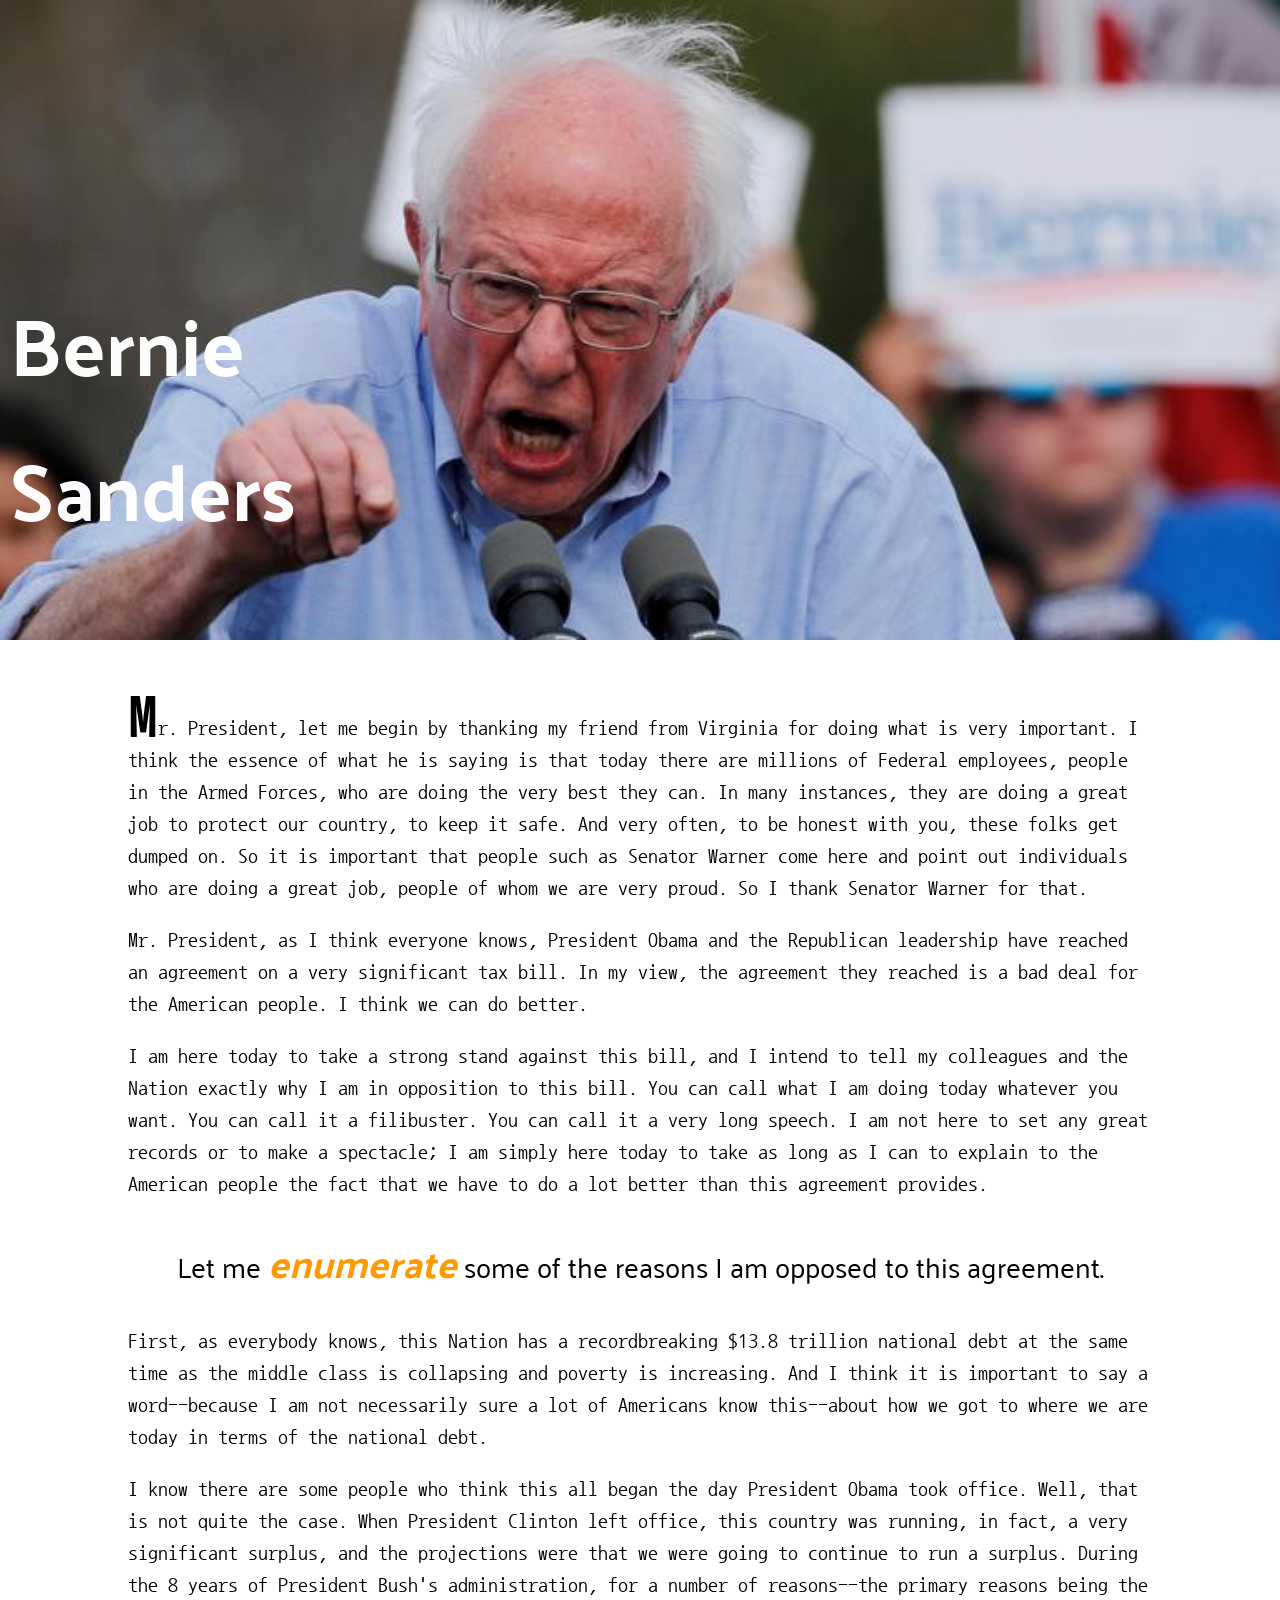
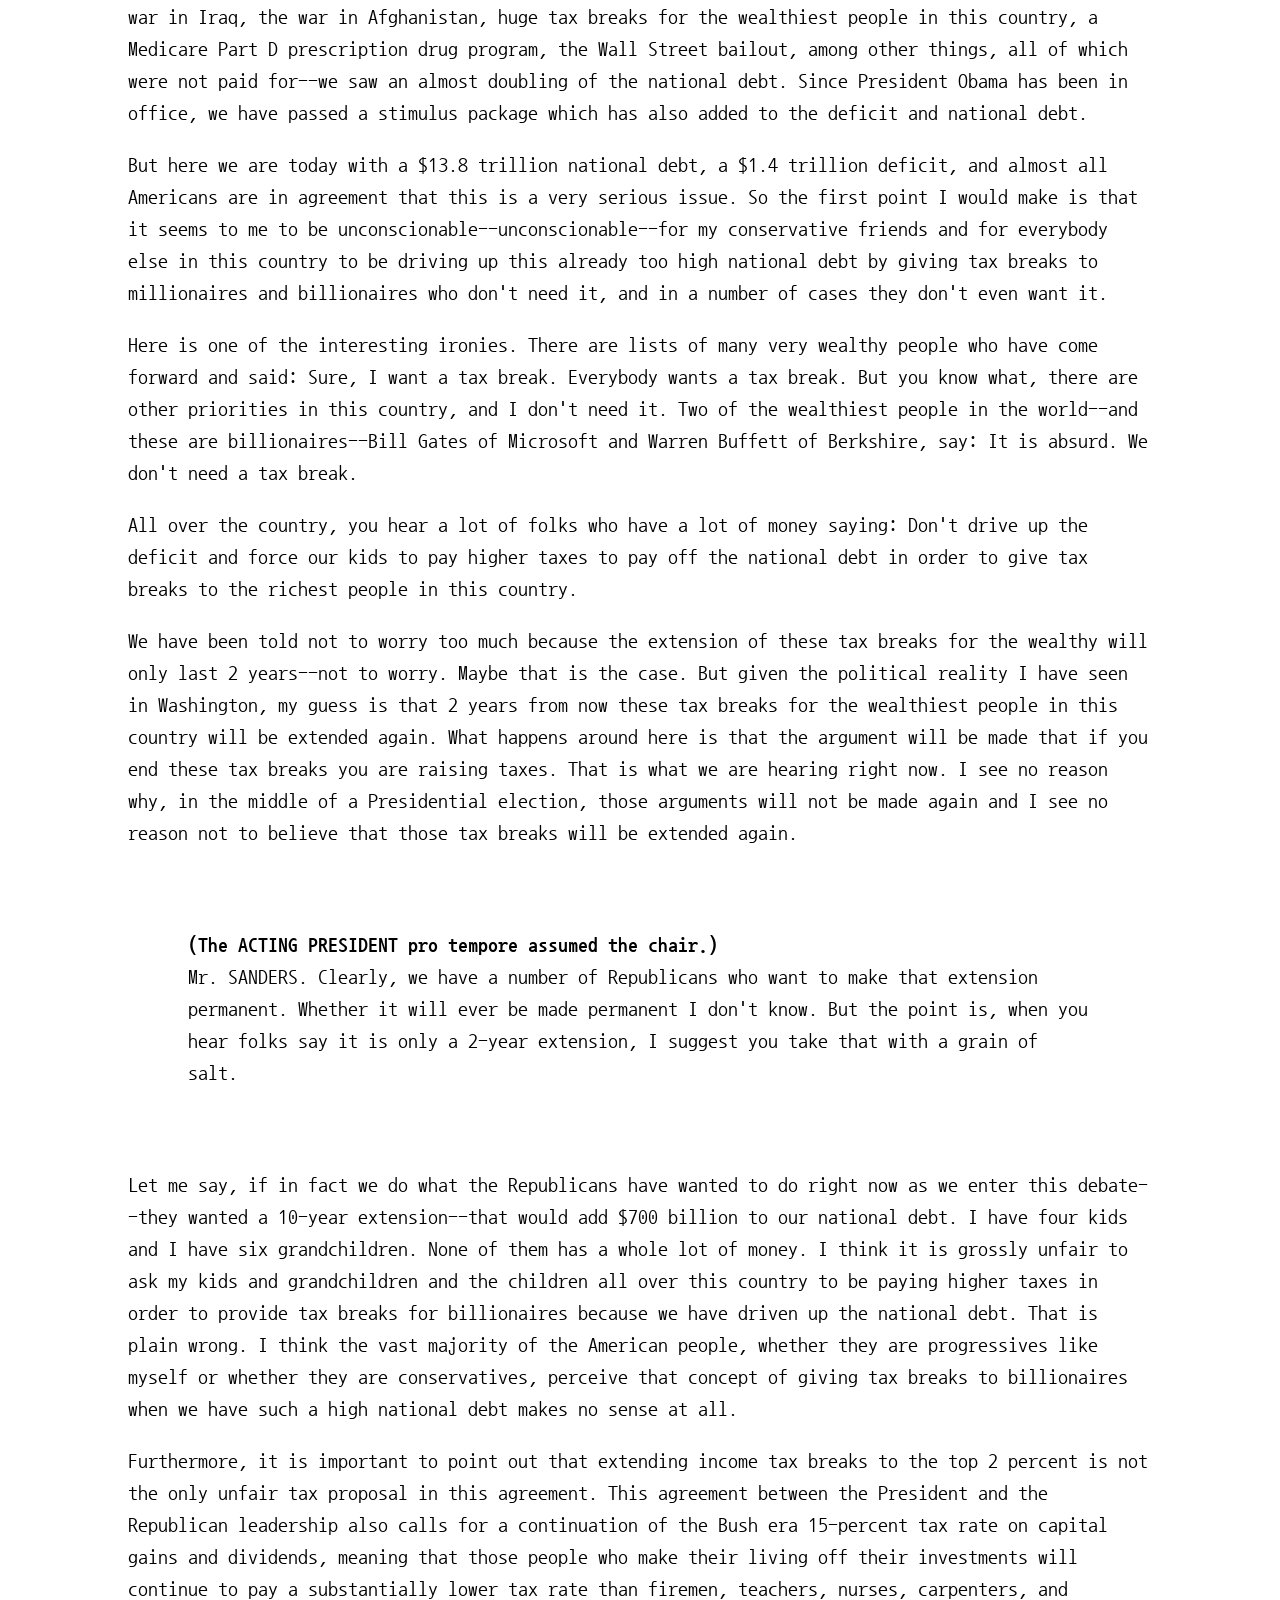
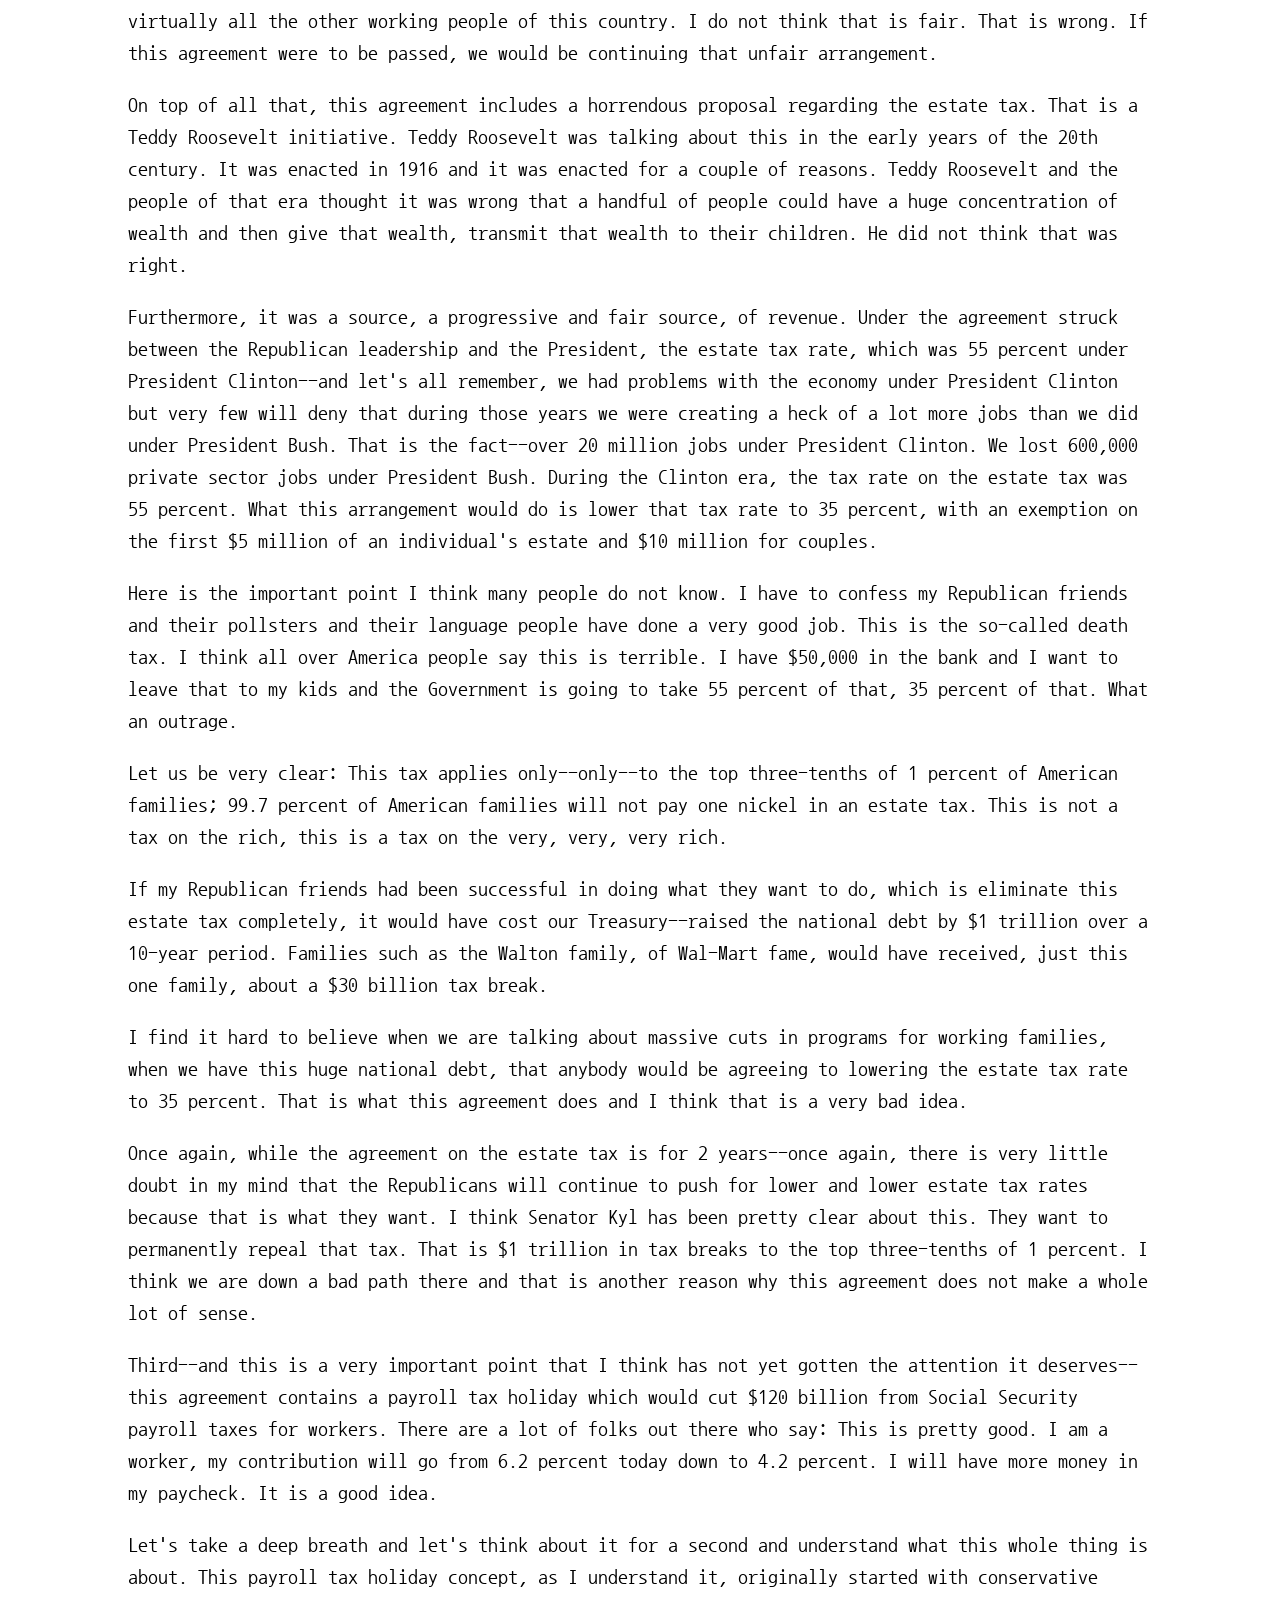
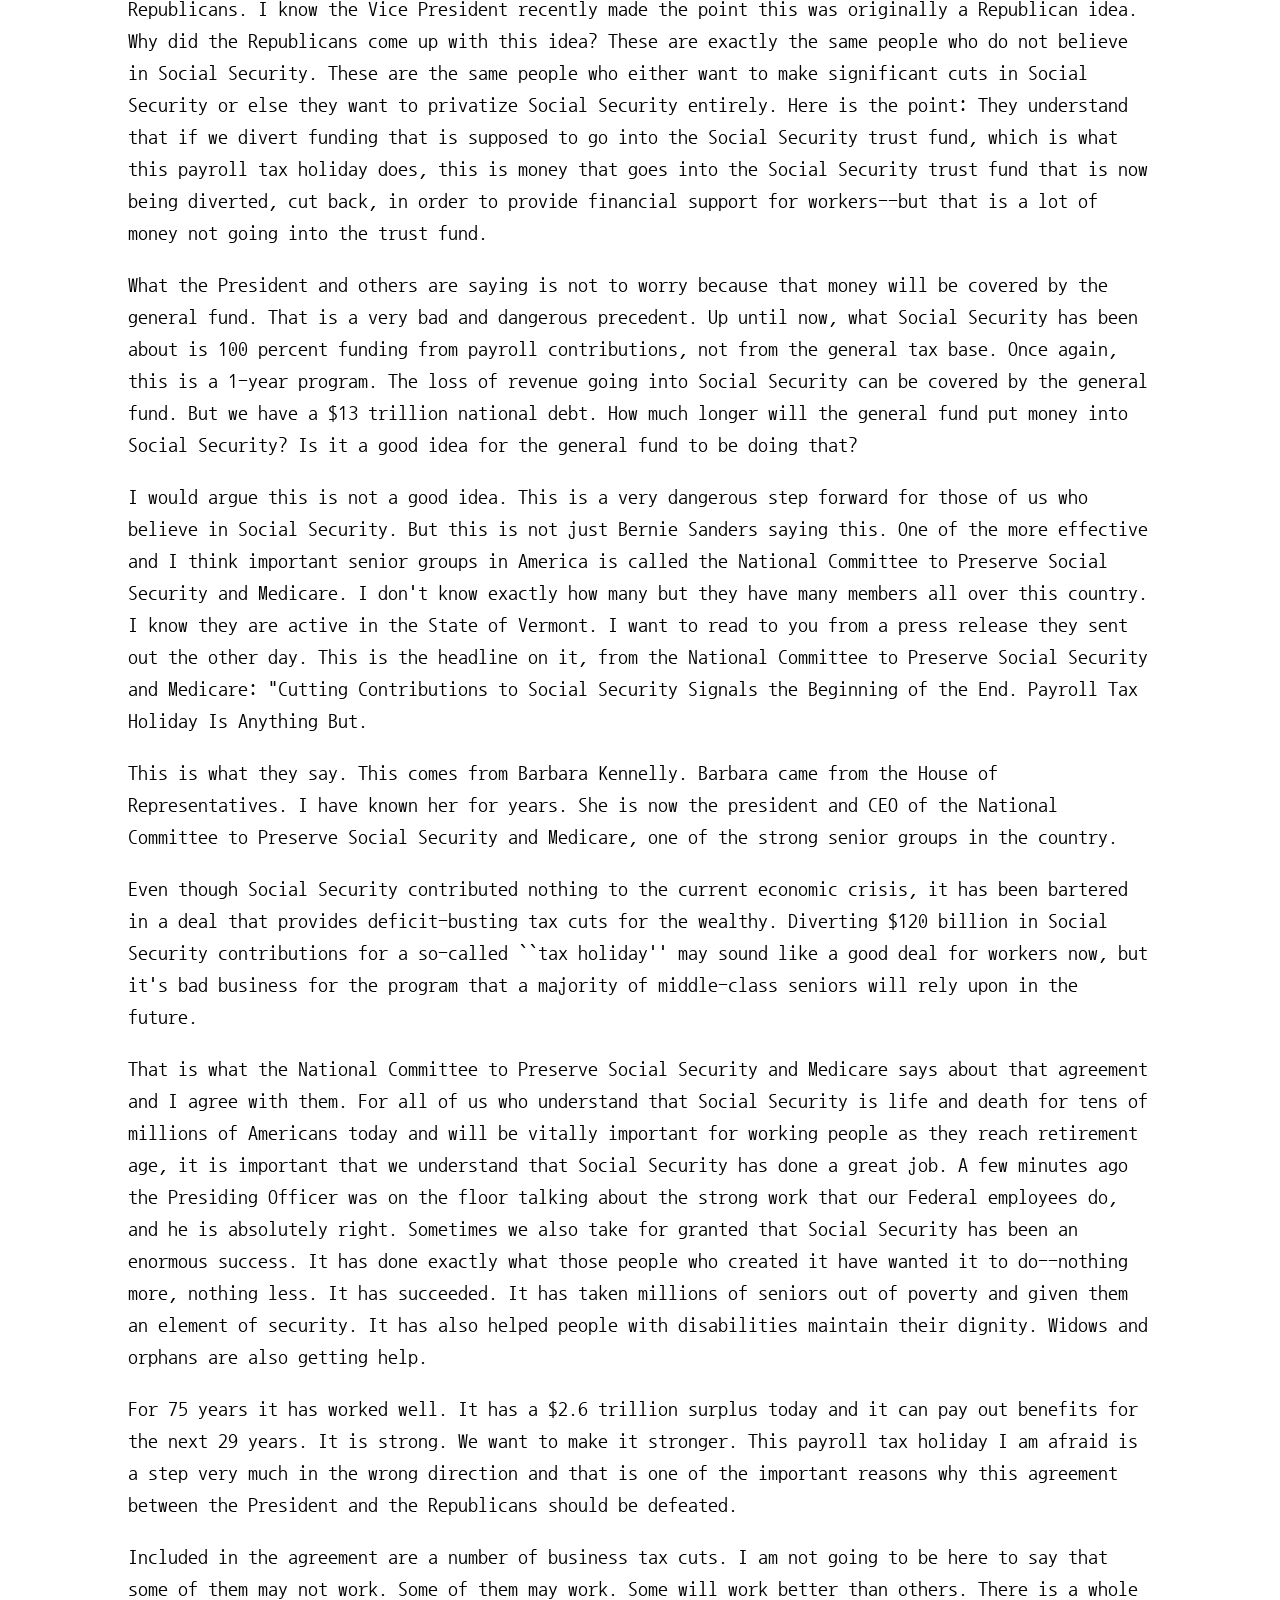
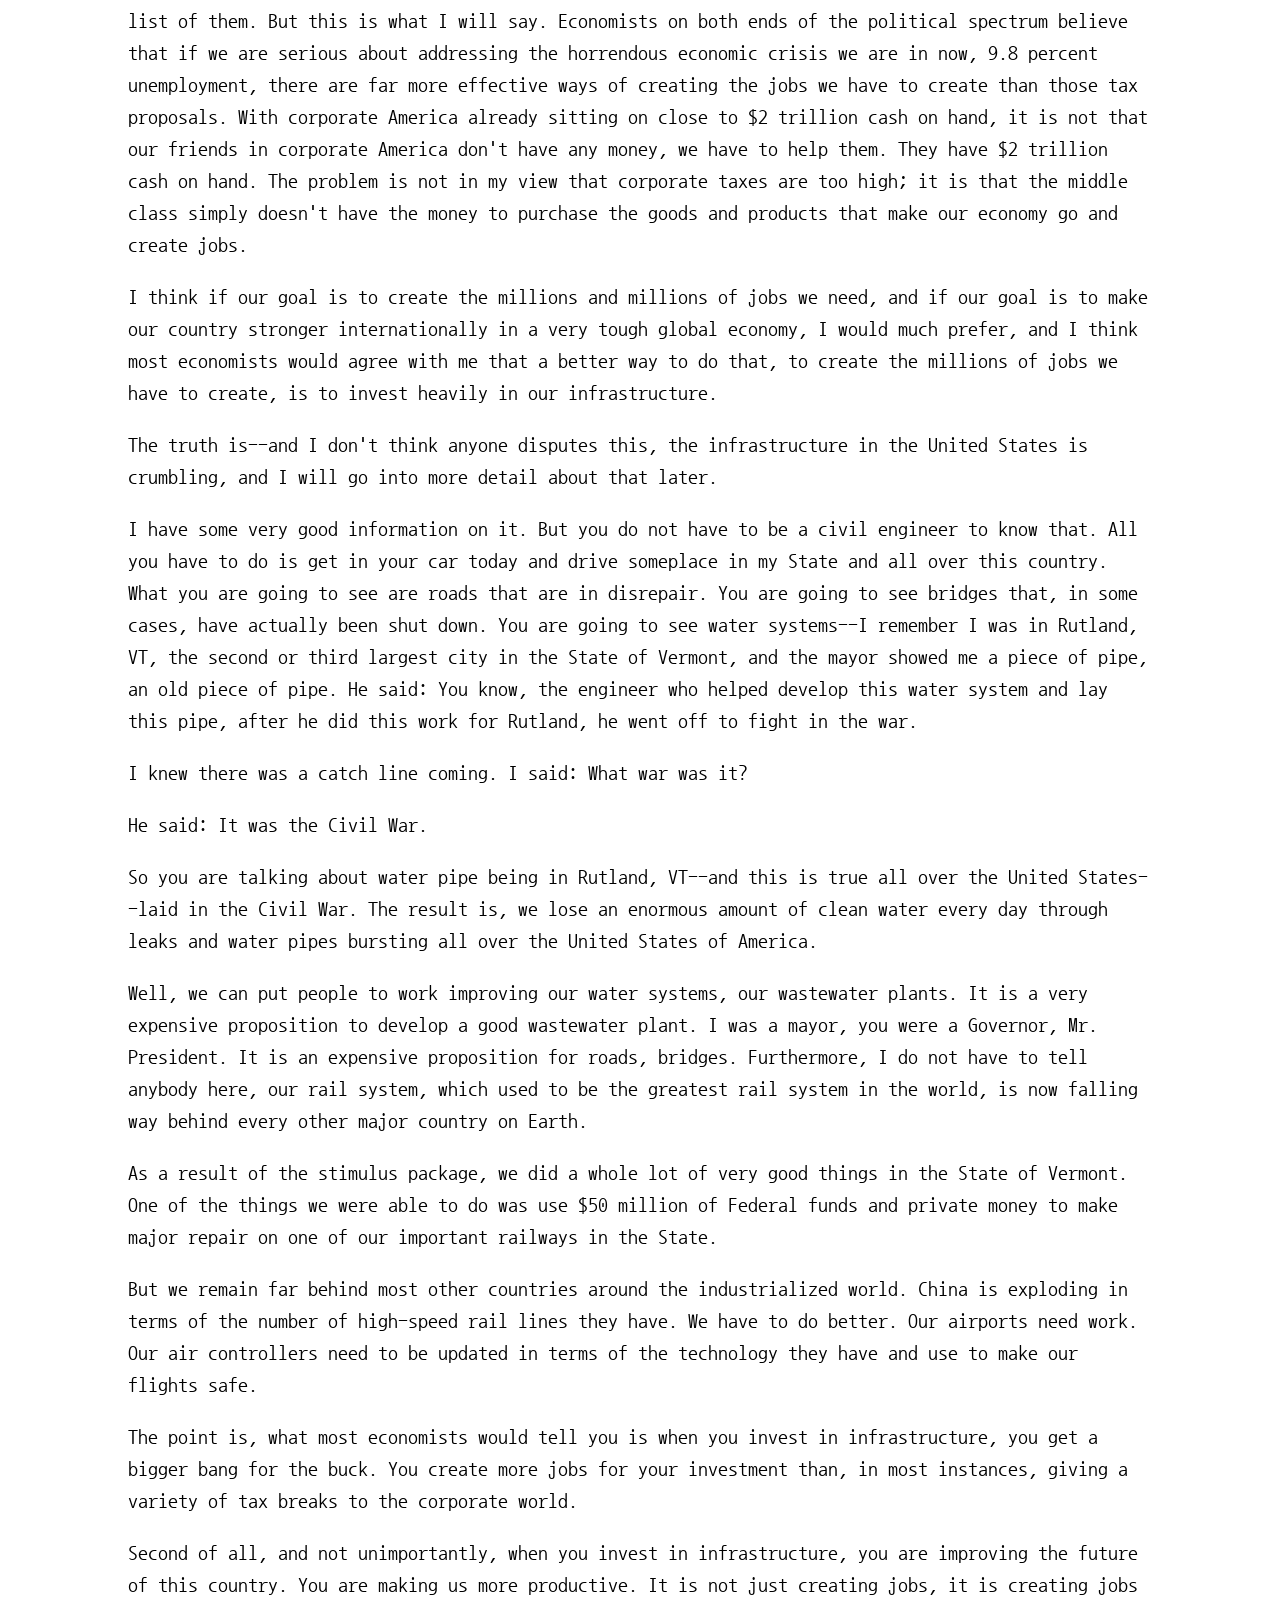
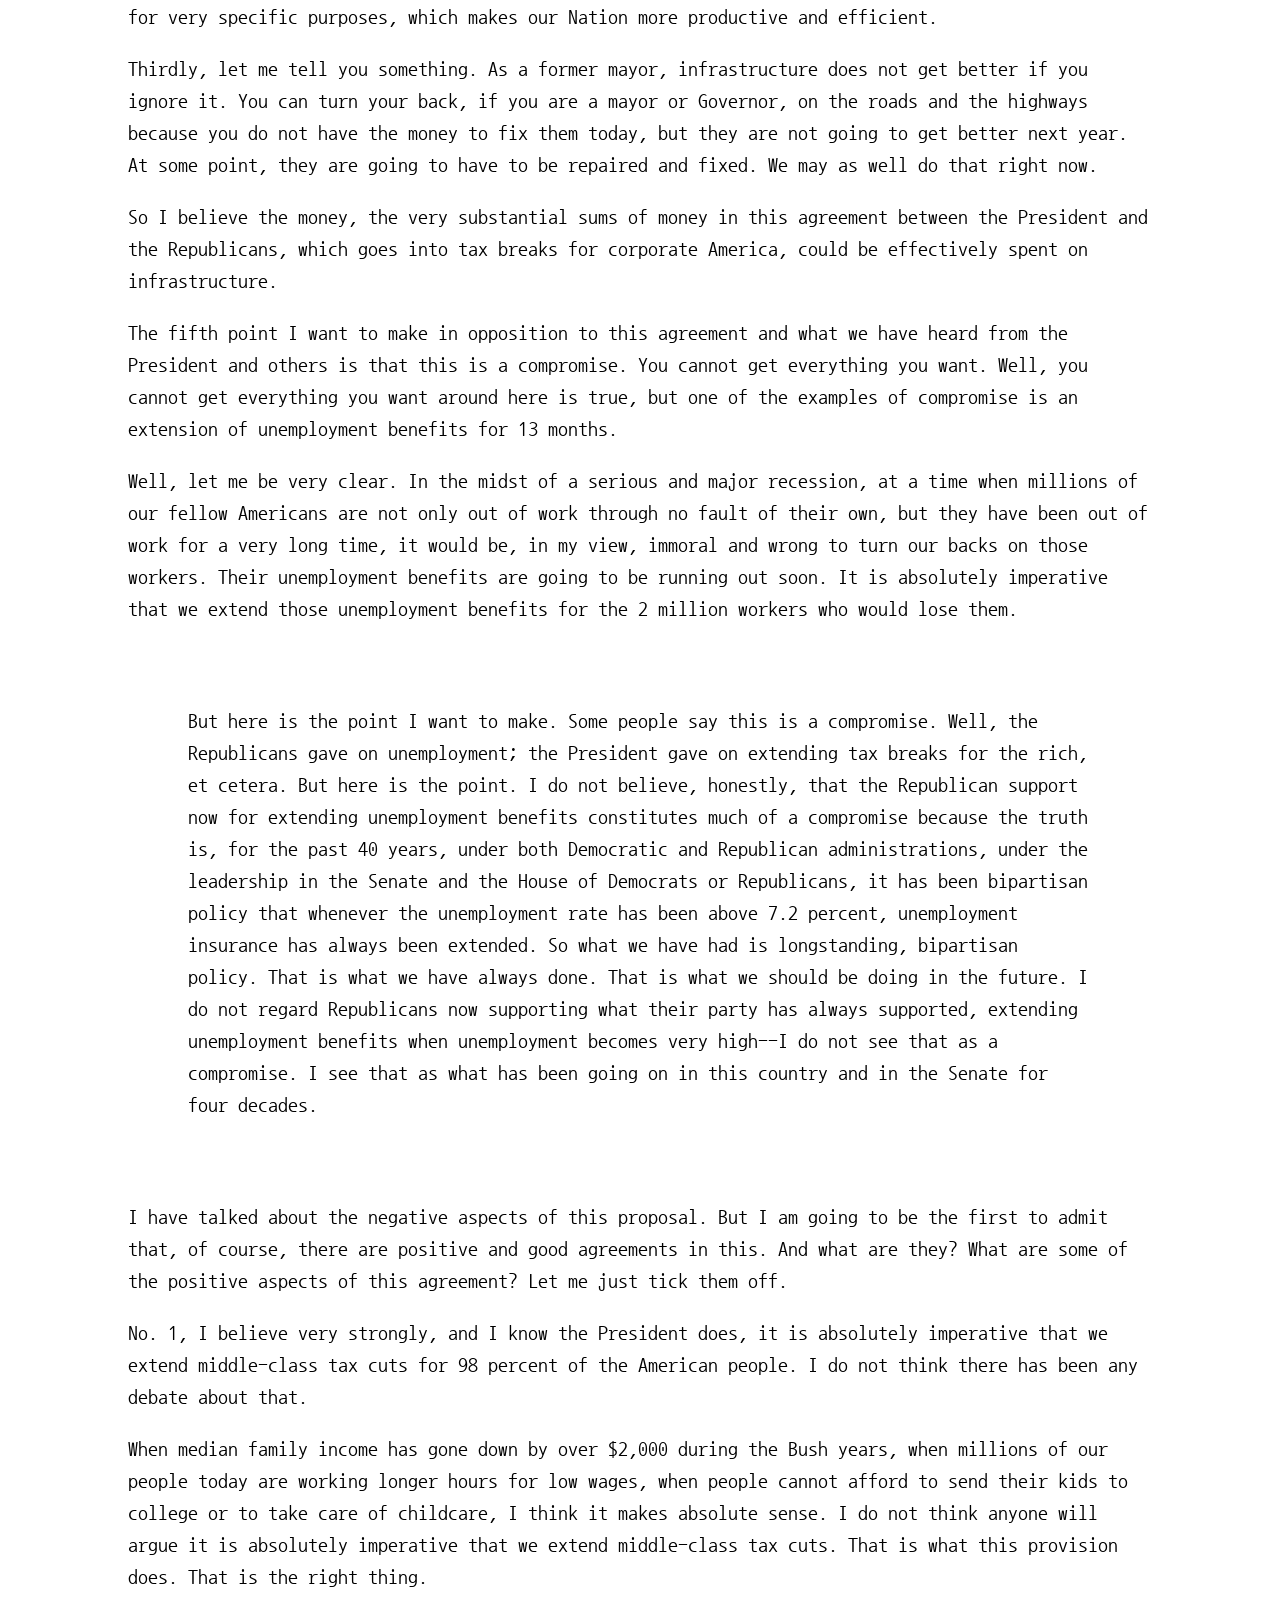
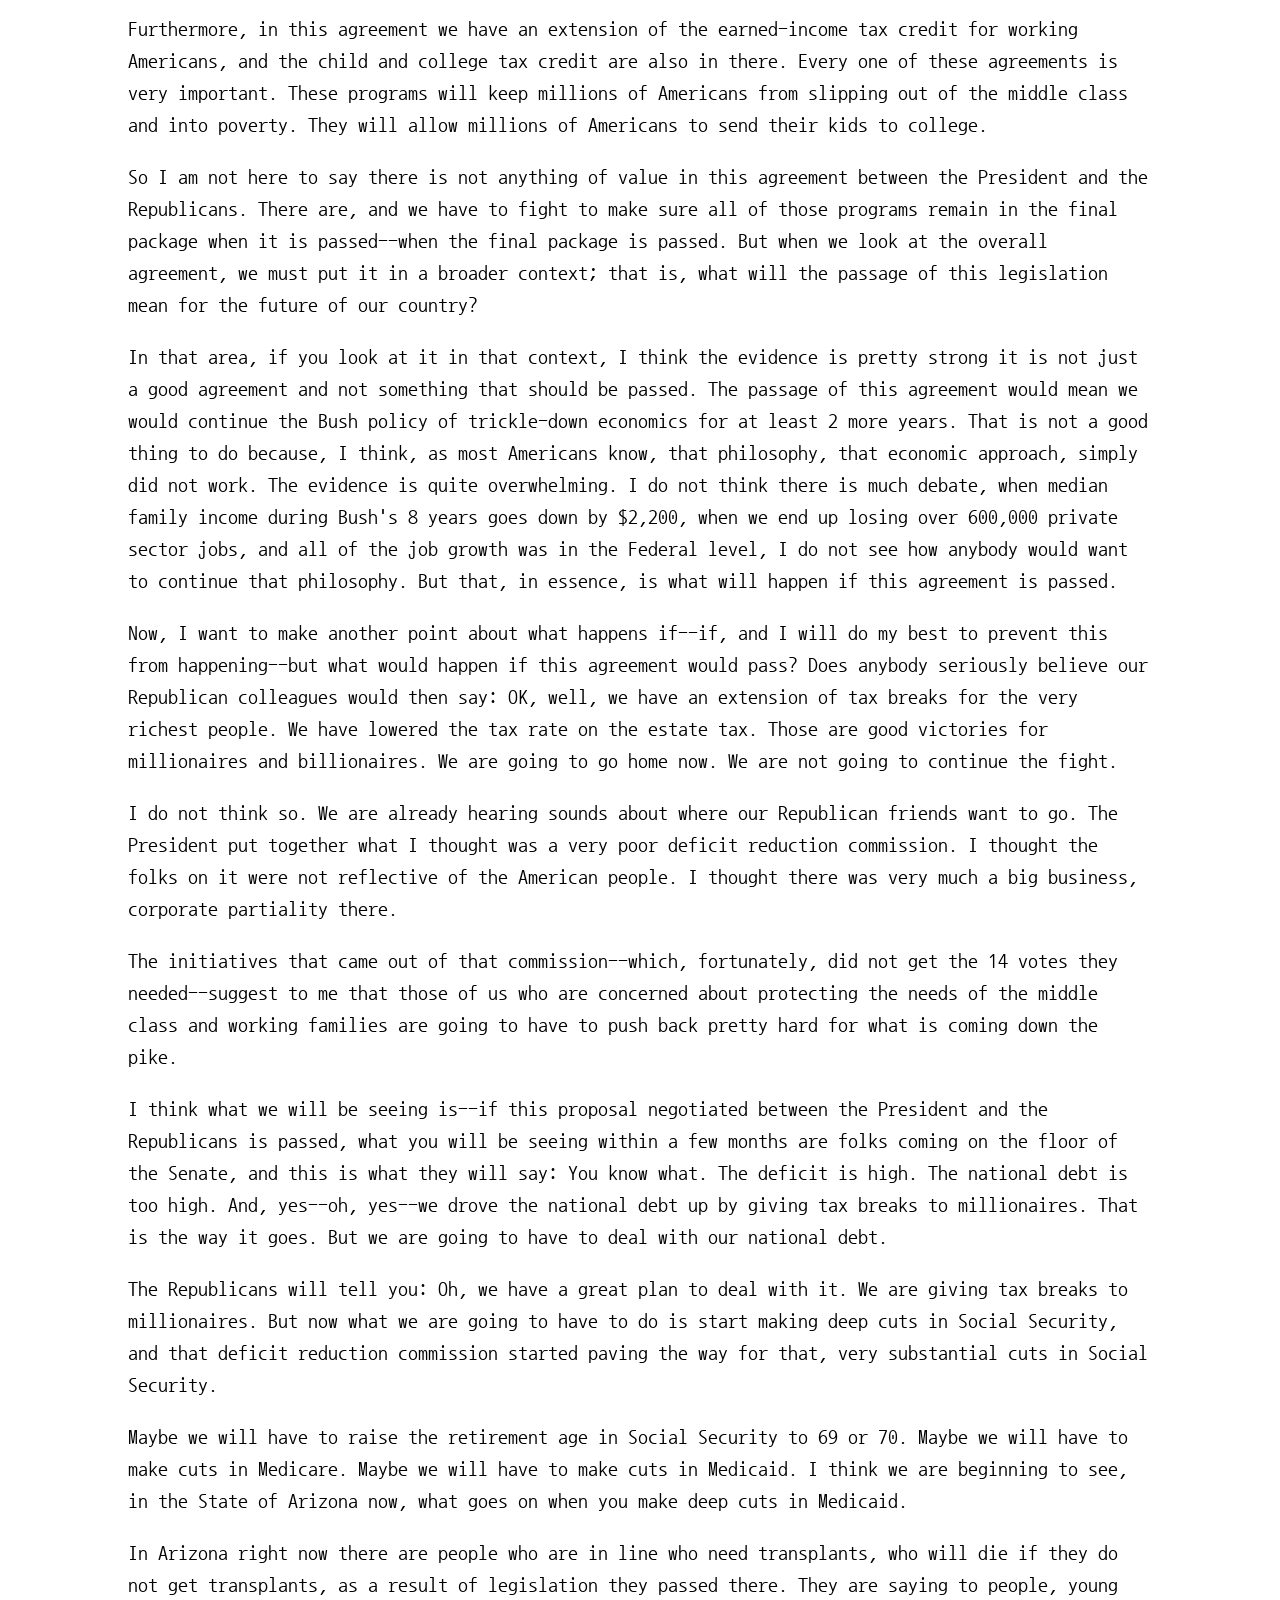
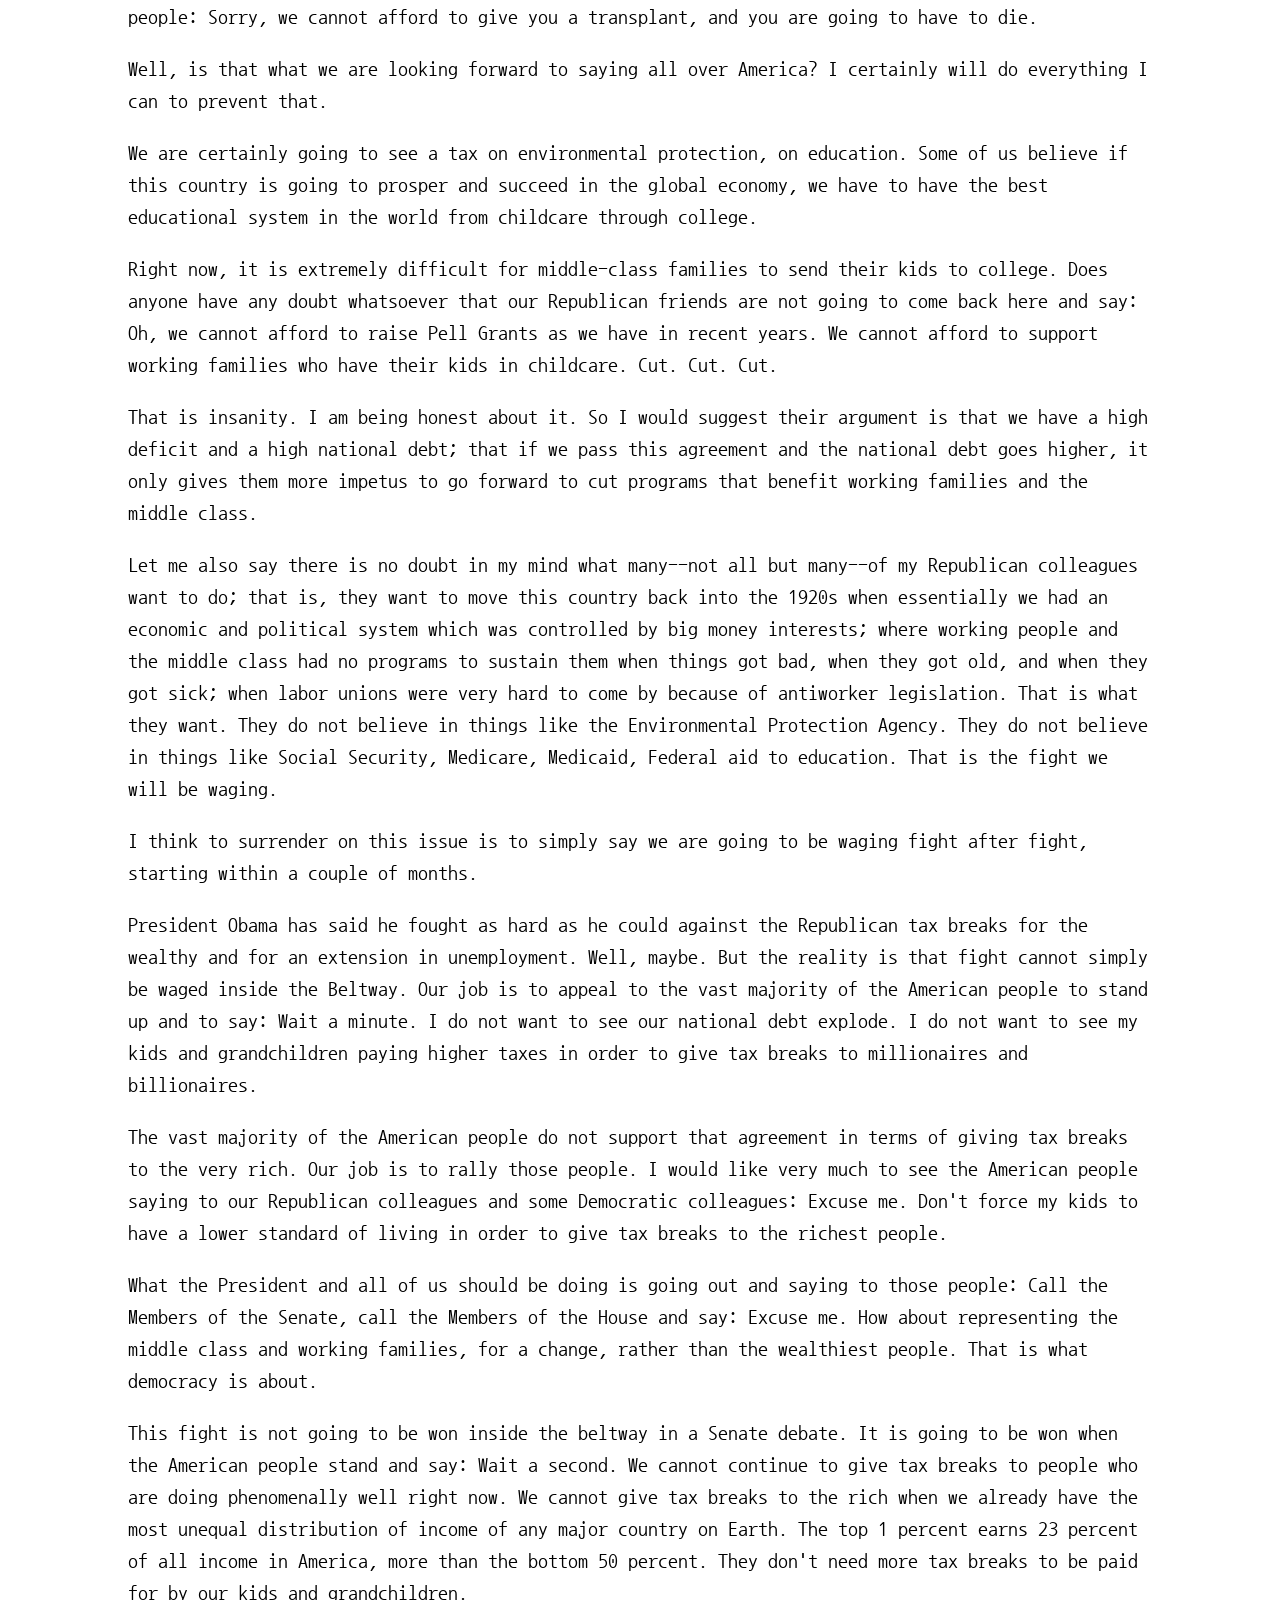
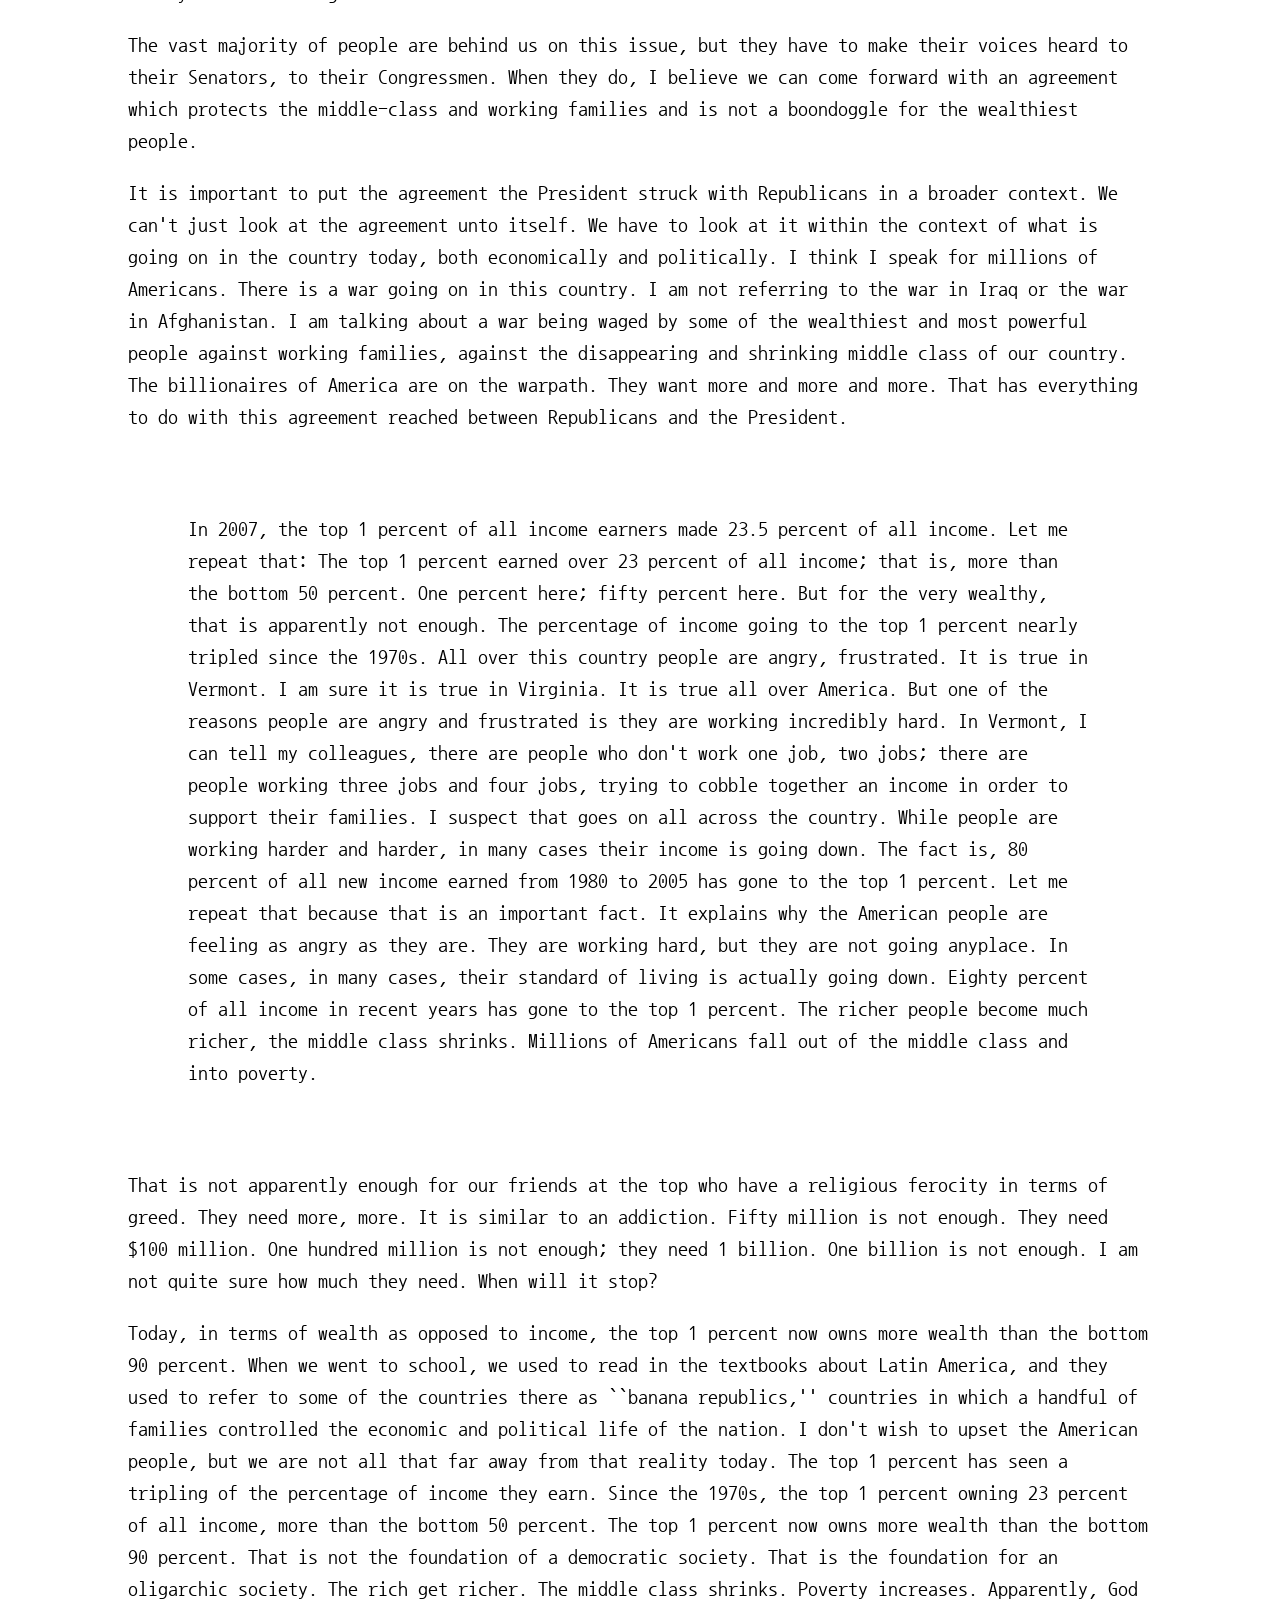
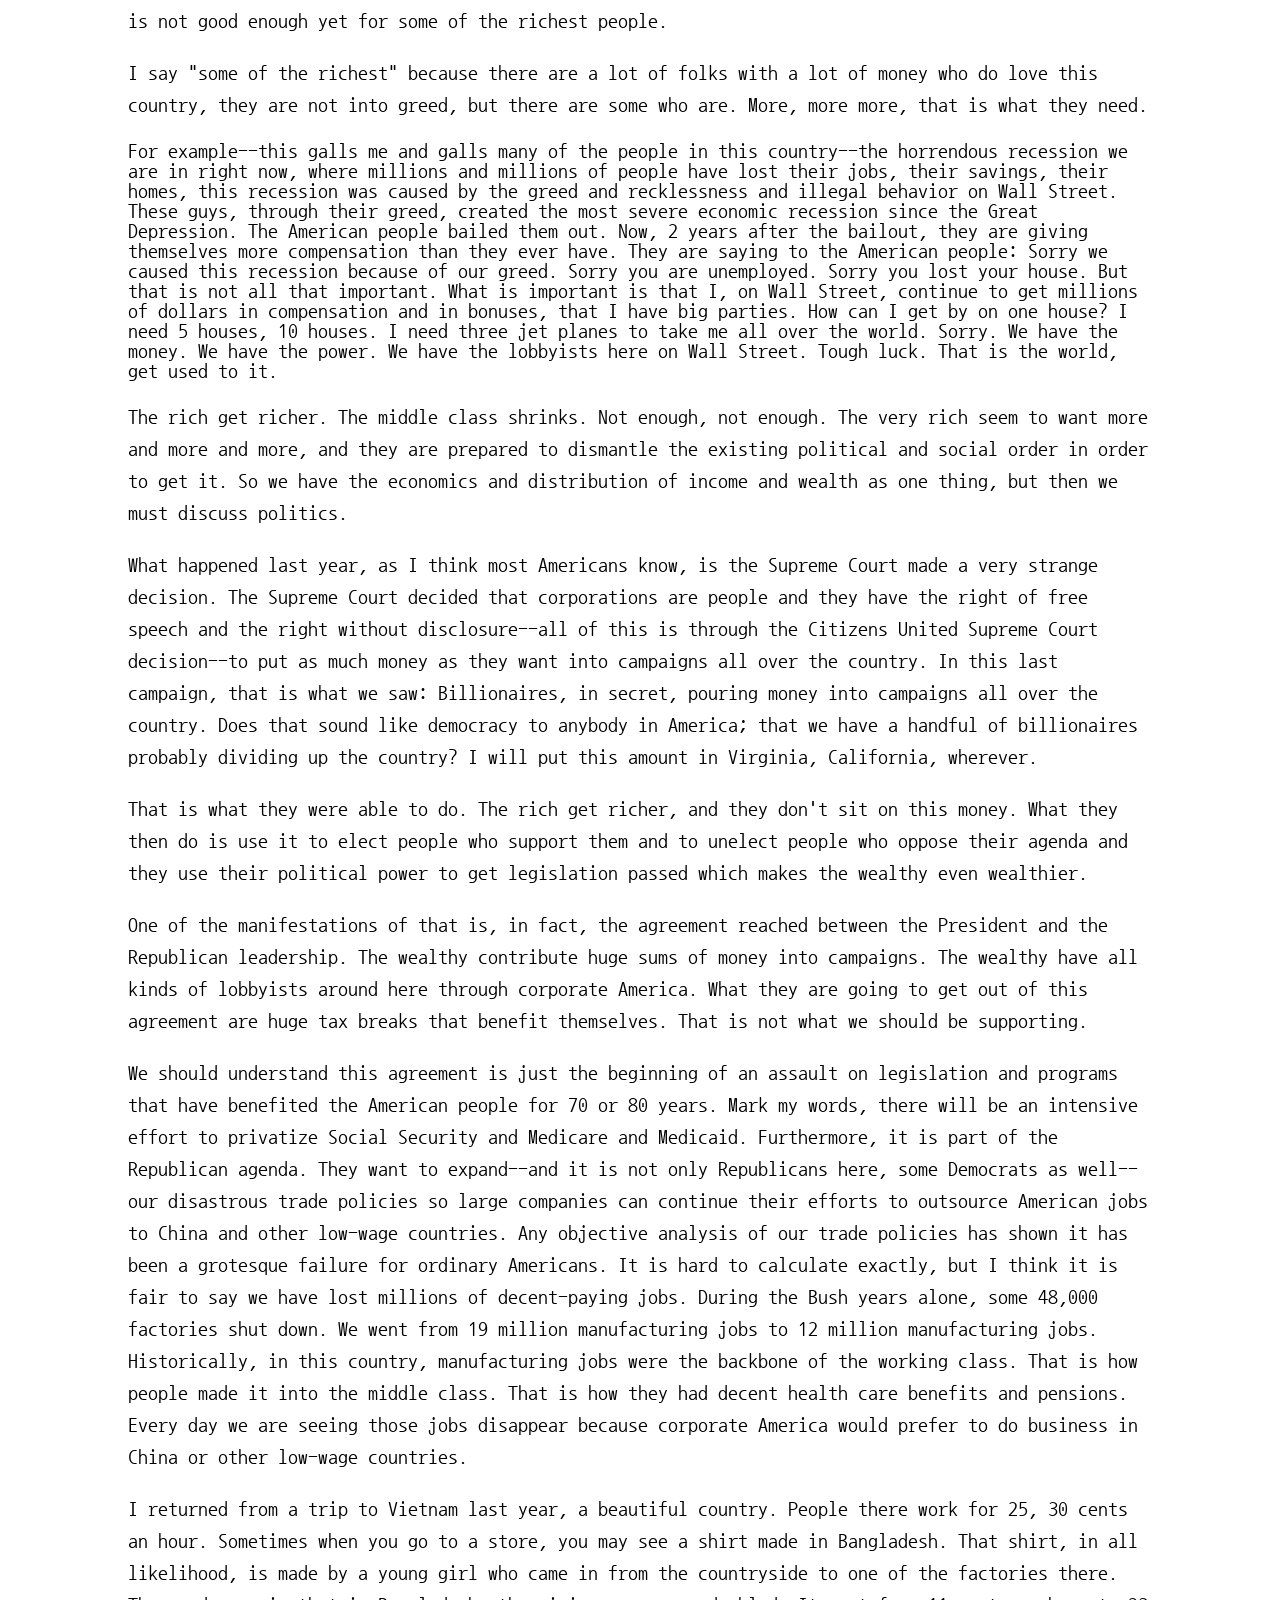
<file: assignment-3/index.html>
<!DOCTYPE html>
<html lang="en">

<head>
	<meta charset="UTF-8">
	<meta name="viewport" content="width=device-width, initial-scale=1.0">
	<title>Bernie Sanders Filibuster</title>
	<link href="https://fonts.googleapis.com/css?family=Palanquin|Nanum-Gothic-Coding" rel="stylesheet">
	<link rel="stylesheet" href="style.css">
</head>

<body>
	<header class="grid-header">
		<h1>Bernie Sanders</h1>
		<h2>Full Congressional Record <br> Transcript of Sanders Filibuster</h2>
	</header>
	<main>



		<p class="intro"><span>M</span>r. President, let me begin by thanking my friend from Virginia for doing what is
			very important. I think the essence of what he is saying is that today there are millions of Federal
			employees, people in the Armed Forces, who are doing the very best they can. In many instances, they are
			doing a great job to protect our country, to keep it safe. And very often, to be honest with you, these
			folks get dumped on. So it is important that people such as Senator Warner come here and point out
			individuals who are doing a great job, people of whom we are very proud. So I thank Senator Warner for that.
		</p>

		<p>Mr. President, as I think everyone knows, President Obama and the Republican leadership have reached an
			agreement on a very significant tax bill. In my view, the agreement they reached is a bad deal for the
			American people. I think we can do better.</p>

		<p>I am here today to take a strong stand against this bill, and I intend to tell my colleagues and the Nation
			exactly why I am in opposition to this bill. You can call what I am doing today whatever you want. You can
			call it a filibuster. You can call it a very long speech. I am not here to set any great records or to make
			a spectacle; I am simply here today to take as long as I can to explain to the American people the fact that
			we have to do a lot better than this agreement provides.</p>

		<blockquote>Let me <em>enumerate</em> some of the reasons I am opposed to this agreement.</blockquote>

		<p>First, as everybody knows, this Nation has a recordbreaking $13.8 trillion national debt at the same time as
			the middle class is collapsing and poverty is increasing. And I think it is important to say a word--because
			I am not necessarily sure a lot of Americans know this--about how we got to where we are today in terms of
			the national debt.</p>

		<p> I know there are some people who think this all began the day President Obama took office. Well, that is not
			quite the case. When President Clinton left office, this country was running, in fact, a very significant
			surplus, and the projections were that we were going to continue to run a surplus. During the 8 years of
			President Bush's administration, for a number of reasons--the primary reasons being the war in Iraq, the war
			in Afghanistan, huge tax breaks for the wealthiest people in this country, a Medicare Part D prescription
			drug program, the Wall Street bailout, among other things, all of which were not paid for--we saw an almost
			doubling of the national debt. Since President Obama has been in office, we have passed a stimulus package
			which has also added to the deficit and national debt.</p>

		<p>But here we are today with a $13.8 trillion national debt, a $1.4 trillion deficit, and almost all Americans
			are in agreement that this is a very serious issue. So the first point I would make is that it seems to me
			to be unconscionable--unconscionable--for my conservative friends and for everybody else in this country to
			be driving up this already too high national debt by giving tax breaks to millionaires and billionaires who
			don't need it, and in a number of cases they don't even want it. </p>

		<p>Here is one of the interesting ironies. There are lists of many very wealthy people who have come forward and
			said: Sure, I want a tax break. Everybody wants a tax break. But you know what, there are other priorities
			in this country, and I don't need it. Two of the wealthiest people in the world--and these are
			billionaires--Bill Gates of Microsoft and Warren Buffett of Berkshire, say: It is absurd. We don't need a
			tax break.

		<p>All over the country, you hear a lot of folks who have a lot of money saying: Don't drive up the deficit and
			force our kids to pay higher taxes to pay off the national debt in order to give tax breaks to the richest
			people in this country.</p>

		<p>We have been told not to worry too much because the extension of these tax breaks for the wealthy will only
			last 2 years--not to worry. Maybe that is the case. But given the political reality I have seen in
			Washington, my guess is that 2 years from now these tax breaks for the wealthiest people in this country
			will be extended again. What happens around here is that the argument will be made that if you end these tax
			breaks you are raising taxes. That is what we are hearing right now. I see no reason why, in the middle of a
			Presidential election, those arguments will not be made again and I see no reason not to believe that those
			tax breaks will be extended again.</p>

		<div class="grid-main">
			<p><b>(The ACTING PRESIDENT pro tempore assumed the chair.)</b><br>Mr. SANDERS. Clearly, we have a number of Republicans who want to make that extension permanent. Whether it
			will ever be made permanent I don't know. But the point is, when you hear folks say it is only a 2-year
			extension, I suggest you take that with a grain of salt.</p>
		</div>

		<p>Let me say, if in fact we do what the Republicans have wanted to do right now as we enter this debate--they
			wanted a 10-year extension--that would add $700 billion to our national debt. I have four kids and I have
			six grandchildren. None of them has a whole lot of money. I think it is grossly unfair to ask my kids and
			grandchildren and the children all over this country to be paying higher taxes in order to provide tax
			breaks for billionaires because we have driven up the national debt. That is plain wrong. I think the vast
			majority of the American people, whether they are progressives like myself or whether they are
			conservatives, perceive that concept of giving tax breaks to billionaires when we have such a high national
			debt makes no sense at all.</p>

		<p>Furthermore, it is important to point out that extending income tax breaks to the top 2 percent is not the
			only unfair tax proposal in this agreement. This agreement between the President and the Republican
			leadership also calls for a continuation of the Bush era 15-percent tax rate on capital gains and dividends,
			meaning that those people who make their living off their investments will continue to pay a substantially
			lower tax rate than firemen, teachers, nurses, carpenters, and virtually all the other working people of
			this country. I do not think that is fair. That is wrong. If this agreement were to be passed, we would be
			continuing that unfair arrangement.</p>

		<p>On top of all that, this agreement includes a horrendous proposal regarding the estate tax. That is a Teddy
			Roosevelt initiative. Teddy Roosevelt was talking about this in the early years of the 20th century. It was
			enacted in 1916 and it was enacted for a couple of reasons. Teddy Roosevelt and the people of that era
			thought
			it was wrong that a handful of people could have a huge concentration of wealth and then give that wealth,
			transmit that wealth to their children. He did not think that was right.</p>

		<p>Furthermore, it was a source, a progressive and fair source, of revenue. Under the agreement struck between
			the
			Republican leadership and the President, the estate tax rate, which was 55 percent under President
			Clinton--and
			let's all remember, we had problems with the economy under President Clinton but very few will deny that
			during
			those years we were creating a heck of a lot more jobs than we did under President Bush. That is the
			fact--over
			20 million jobs under President Clinton. We lost 600,000 private sector jobs under President Bush. During
			the
			Clinton era, the tax rate on the estate tax was 55 percent. What this arrangement would do is lower that tax
			rate to 35 percent, with an exemption on the first $5 million of an individual's estate and $10 million for
			couples.

			<p>Here is the important point I think many people do not know. I have to confess my Republican friends and
			their
			pollsters and their language people have done a very good job. This is the so-called death tax. I think all
			over
			America people say this is terrible. I have $50,000 in the bank and I want to leave that to my kids and the
			Government is going to take 55 percent of that, 35 percent of that. What an outrage.</p>

			<p>Let us be very clear: This tax applies only--only--to the top three-tenths of 1 percent of American
			families;
			99.7 percent of American families will not pay one nickel in an estate tax. This is not a tax on the rich,
			this
			is a tax on the very, very, very rich.</p>

			<p>If my Republican friends had been successful in doing what they want to do, which is eliminate this estate
			tax
			completely, it would have cost our Treasury--raised the national debt by $1 trillion over a 10-year period.
			Families such as the Walton family, of Wal-Mart fame, would have received, just this one family, about a $30
			billion tax break.</p>

			<p>I find it hard to believe when we are talking about massive cuts in programs for working families, when we
			have
			this huge national debt, that anybody would be agreeing to lowering the estate tax rate to 35 percent. That
			is
			what this agreement does and I think that is a very bad idea.</p>

			<p>Once again, while the agreement on the estate tax is for 2 years--once again, there is very little doubt in
			my
			mind that the Republicans will continue to push for lower and lower estate tax rates because that is what
			they
			want. I think Senator Kyl has been pretty clear about this. They want to permanently repeal that tax. That
			is $1
			trillion in tax breaks to the top three-tenths of 1 percent. I think we are down a bad path there and that
			is
			another reason why this agreement does not make a whole lot of sense.</p>

			<p>Third--and this is a very important point that I think has not yet gotten the attention it deserves--this
			agreement contains a payroll tax holiday which would cut $120 billion from Social Security payroll taxes for
			workers. There are a lot of folks out there who say: This is pretty good. I am a worker, my contribution
			will go
			from 6.2 percent today down to 4.2 percent. I will have more money in my paycheck. It is a good idea.</p>

			<p>Let's take a deep breath and let's think about it for a second and understand what this whole thing is
			about.
			This payroll tax holiday concept, as I understand it, originally started with conservative Republicans. I
			know
			the Vice President recently made the point this was originally a Republican idea. Why did the Republicans
			come
			up with this idea? These are exactly the same people who do not believe in Social Security. These are the
			same
			people who either want to make significant cuts in Social Security or else they want to privatize Social
			Security entirely. Here is the point: They understand that if we divert funding that is supposed to go into
			the
			Social Security trust fund, which is what this payroll tax holiday does, this is money that goes into the
			Social
			Security trust fund that is now being diverted, cut back, in order to provide financial support for
			workers--but
			that is a lot of money not going into the trust fund.</p>

			<p>What the President and others are saying is not to worry because that money will be covered by the general
			fund.
			That is a very bad and dangerous precedent. Up until now, what Social Security has been about is 100 percent
			funding from payroll contributions, not from the general tax base. Once again, this is a 1-year program. The
			loss of revenue going into Social Security can be covered by the general fund. But we have a $13 trillion
			national debt. How much longer will the general fund put money into Social Security? Is it a good idea for
			the
			general fund to be doing that?</p>

			<p>I would argue this is not a good idea. This is a very dangerous step forward for those of us who believe in
			Social Security. But this is not just Bernie Sanders saying this. One of the more effective and I think
			important senior groups in America is called the National Committee to Preserve Social Security and
			Medicare. I
			don't know exactly how many but they have many members all over this country. I know they are active in the
			State of Vermont. I want to read to you from a press release they sent out the other day. This is the
			headline
			on it, from the National Committee to Preserve Social Security and Medicare: "Cutting Contributions to
			Social
			Security Signals the Beginning of the End. Payroll Tax Holiday Is Anything But.</p>

			<p>This is what they say. This comes from Barbara Kennelly. Barbara came from the House of Representatives. I
			have
			known her for years. She is now the president and CEO of the National Committee to Preserve Social Security
			and
			Medicare, one of the strong senior groups in the country.</p>

			<p>Even though Social Security contributed nothing to the current economic crisis, it has been bartered in a
			deal
			that provides deficit-busting tax cuts for the wealthy. Diverting $120 billion in Social Security
			contributions
			for a so-called ``tax holiday'' may sound like a good deal for workers now, but it's bad business for the
			program that a majority of middle-class seniors will rely upon in the future.</p>

			<p>That is what the National Committee to Preserve Social Security and Medicare says about that agreement and I
			agree with them. For all of us who understand that Social Security is life and death for tens of millions of
			Americans today and will be vitally important for working people as they reach retirement age, it is
			important
			that we understand that Social Security has done a great job. A few minutes ago the Presiding Officer was on
			the
			floor talking about the strong work that our Federal employees do, and he is absolutely right. Sometimes we
			also
			take for granted that Social Security has been an enormous success. It has done exactly what those people
			who
			created it have wanted it to do--nothing more, nothing less. It has succeeded. It has taken millions of
			seniors
			out of poverty and given them an element of security. It has also helped people with disabilities maintain
			their
			dignity. Widows and orphans are also getting help.</p>

			<p>For 75 years it has worked well. It has a $2.6 trillion surplus today and it can pay out benefits for the
			next
			29 years. It is strong. We want to make it stronger. This payroll tax holiday I am afraid is a step very
			much in
			the wrong direction and that is one of the important reasons why this agreement between the President and
			the
			Republicans should be defeated.</p>

			<p>Included in the agreement are a number of business tax cuts. I am not going to be here to say that some of
			them
			may not work. Some of them may work. Some will work better than others. There is a whole list of them. But
			this
			is what I will say. Economists on both ends of the political spectrum believe that if we are serious about
			addressing the horrendous economic crisis we are in now, 9.8 percent unemployment, there are far more
			effective
			ways of creating the jobs we have to create than those tax proposals. With corporate America already sitting
			on
			close to $2 trillion cash on hand, it is not that our friends in corporate America don't have any money, we
			have
			to help them. They have $2 trillion cash on hand. The problem is not in my view that corporate taxes are too
			high; it is that the middle class simply doesn't have the money to purchase the goods and products that make
			our
			economy go and create jobs.</p>

			<p>I think if our goal is to create the millions and millions of jobs we need, and if our goal is to make our
			country stronger internationally in a very tough global economy, I would much prefer, and I think most
			economists would agree with me that a better way to do that, to create the millions of jobs we have to
			create,
			is to invest heavily in our infrastructure.</p>

			<p>The truth is--and I don't think anyone disputes this, the infrastructure in the United States is crumbling,
			and
			I will go into more detail about that later.</p>

			<p>I have some very good information on it. But you do not have to be a civil engineer to know that. All you
			have
			to do is get in your car today and drive someplace in my State and all over this country. What you are going
			to
			see are roads that are in disrepair. You are going to see bridges that, in some cases, have actually been
			shut
			down. You are going to see water systems--I remember I was in Rutland, VT, the second or third largest city
			in
			the State of Vermont, and the mayor showed me a piece of pipe, an old piece of pipe.

			He said: You know, the engineer who helped develop this water system and lay this pipe, after he did this
			work
			for Rutland, he went off to fight in the war.

			<p>I knew there was a catch line coming. I said: What war was it?</p>

			<p>He said: It was the Civil War.</p>

			<p>So you are talking about water pipe being in Rutland, VT--and this is true all over the United States--laid
			in
			the Civil War. The result is, we lose an enormous amount of clean water every day through leaks and water
			pipes
			bursting all over the United States of America.</p>

			<p>Well, we can put people to work improving our water systems, our wastewater plants. It is a very expensive
			proposition to develop a good wastewater plant. I was a mayor, you were a Governor, Mr. President. It is an
			expensive proposition for roads, bridges. Furthermore, I do not have to tell anybody here, our rail system,
			which used to be the greatest rail system in the world, is now falling way behind every other major country
			on
			Earth.</p>

			<p>As a result of the stimulus package, we did a whole lot of very good things in the State of Vermont. One of
			the
			things we were able to do was use $50 million of Federal funds and private money to make major repair on one
			of
			our important railways in the State.</p>

			<p>But we remain far behind most other countries around the industrialized world. China is exploding in terms
			of
			the number of high-speed rail lines they have. We have to do better. Our airports need work. Our air
			controllers
			need to be updated in terms of the technology they have and use to make our flights safe.</p>

			<p>The point is, what most economists would tell you is when you invest in infrastructure, you get a bigger
			bang
			for the buck. You create more jobs for your investment than, in most instances, giving a variety of tax
			breaks
			to the corporate world.</p>

			<p>Second of all, and not unimportantly, when you invest in infrastructure, you are improving the future of
			this
			country. You are making us more productive. It is not just creating jobs, it is creating jobs for very
			specific
			purposes, which makes our Nation more productive and efficient.</p>

			<p>Thirdly, let me tell you something. As a former mayor, infrastructure does not get better if you ignore it.
			You
			can turn your back, if you are a mayor or Governor, on the roads and the highways because you do not have
			the
			money to fix them today, but they are not going to get better next year. At some point, they are going to
			have
			to be repaired and fixed. We may as well do that right now.</p>

			<p>So I believe the money, the very substantial sums of money in this agreement between the President and the
			Republicans, which goes into tax breaks for corporate America, could be effectively spent on infrastructure.</p>

			<p>The fifth point I want to make in opposition to this agreement and what we have heard from the President and
			others is that this is a compromise. You cannot get everything you want. Well, you cannot get everything you
			want around here is true, but one of the examples of compromise is an extension of unemployment benefits for
			13
			months.</p>

			<p>Well, let me be very clear. In the midst of a serious and major recession, at a time when millions of our
			fellow
			Americans are not only out of work through no fault of their own, but they have been out of work for a very
			long
			time, it would be, in my view, immoral and wrong to turn our backs on those workers. Their unemployment
			benefits
			are going to be running out soon. It is absolutely imperative that we extend those unemployment benefits for
			the
			2 million workers who would lose them.</p>

			<div class="grid-main">
				<p>But here is the point I want to make. Some people say this is a compromise. Well, the Republicans gave on
				unemployment; the President gave on extending tax breaks for the rich, et cetera. But here is the point. I
				do
				not believe, honestly, that the Republican support now for extending unemployment benefits constitutes much
				of a
				compromise because the truth is, for the past 40 years, under both Democratic and Republican
				administrations,
				under the leadership in the Senate and the House of Democrats or Republicans, it has been bipartisan policy
				that
				whenever the unemployment rate has been above 7.2 percent, unemployment insurance has always been extended.
				So
				what we have had is longstanding, bipartisan policy. That is what we have always done. That is what we
				should be
				doing in the future. I do not regard Republicans now supporting what their party has always supported,
				extending
				unemployment benefits when unemployment becomes very high--I do not see that as a compromise. I see that as
				what
				has been going on in this country and in the Senate for four decades.</p>
			</div>

			<p>I have talked about the negative aspects of this proposal. But I am going to be the first to admit that, of
			course, there are positive and good agreements in this. And what are they? What are some of the positive
			aspects
			of this agreement? Let me just tick them off.</p>

			<p>No. 1, I believe very strongly, and I know the President does, it is absolutely imperative that we extend
			middle-class tax cuts for 98 percent of the American people. I do not think there has been any debate about
			that.</p>

			<p>When median family income has gone down by over $2,000 during the Bush years, when millions of our people
			today
			are working longer hours for low wages, when people cannot afford to send their kids to college or to take
			care
			of childcare, I think it makes absolute sense. I do not think anyone will argue it is absolutely imperative
			that
			we extend middle-class tax cuts. That is what this provision does. That is the right thing.</p>

			<p>Furthermore, in this agreement we have an extension of the earned-income tax credit for working Americans,
			and
			the child and college tax credit are also in there. Every one of these agreements is very important. These
			programs will keep millions of Americans from slipping out of the middle class and into poverty. They will
			allow
			millions of Americans to send their kids to college.</p>

			<p>So I am not here to say there is not anything of value in this agreement between the President and the
			Republicans. There are, and we have to fight to make sure all of those programs remain in the final package
			when
			it is passed--when the final package is passed. But when we look at the overall agreement, we must put it in
			a
			broader context; that is, what will the passage of this legislation mean for the future of our country?</p>

			<p>In that area, if you look at it in that context, I think the evidence is pretty strong it is not just a good
			agreement and not something that should be passed. The passage of this agreement would mean we would
			continue
			the Bush policy of trickle-down economics for at least 2 more years. That is not a good thing to do because,
			I
			think, as most Americans know, that philosophy, that economic approach, simply did not work. The evidence is
			quite overwhelming. I do not think there is much debate, when median family income during Bush's 8 years
			goes
			down by $2,200, when we end up losing over 600,000 private sector jobs, and all of the job growth was in the
			Federal level, I do not see how anybody would want to continue that philosophy. But that, in essence, is
			what
			will happen if this agreement is passed.</p>

			<p>Now, I want to make another point about what happens if--if, and I will do my best to prevent this from
			happening--but what would happen if this agreement would pass? Does anybody seriously believe our Republican
			colleagues would then say: OK, well, we have an extension of tax breaks for the very richest people. We have
			lowered the tax rate on the estate tax. Those are good victories for millionaires and billionaires. We are
			going
			to go home now. We are not going to continue the fight.</p>

			<p>I do not think so. We are already hearing sounds about where our Republican friends want to go. The
			President
			put together what I thought was a very poor deficit reduction commission. I thought the folks on it were not
			reflective of the American people. I thought there was very much a big business, corporate partiality there.</p>

			<p>The initiatives that came out of that commission--which, fortunately, did not get the 14 votes they
			needed--suggest to me that those of us who are concerned about protecting the needs of the middle class and
			working families are going to have to push back pretty hard for what is coming down the pike.</p>

			<p>I think what we will be seeing is--if this proposal negotiated between the President and the Republicans is
			passed, what you will be seeing within a few months are folks coming on the floor of the Senate, and this is
			what they will say: You know what. The deficit is high. The national debt is too high. And, yes--oh, yes--we
			drove the national debt up by giving tax breaks to millionaires. That is the way it goes. But we are going
			to
			have to deal with our national debt.</p>

			<p>The Republicans will tell you: Oh, we have a great plan to deal with it. We are giving tax breaks to
			millionaires. But now what we are going to have to do is start making deep cuts in Social Security, and that
			deficit reduction commission started paving the way for that, very substantial cuts in Social Security.</p>

			<p>Maybe we will have to raise the retirement age in Social Security to 69 or 70. Maybe we will have to make
			cuts
			in Medicare. Maybe we will have to make cuts in Medicaid. I think we are beginning to see, in the State of
			Arizona now, what goes on when you make deep cuts in Medicaid.</p>

			<p>In Arizona right now there are people who are in line who need transplants, who will die if they do not get
			transplants, as a result of legislation they passed there. They are saying to people, young people: Sorry,
			we
			cannot afford to give you a transplant, and you are going to have to die.</p>

			<p>Well, is that what we are looking forward to saying all over America? I certainly will do everything I can
			to
			prevent that.</p>

			<p>We are certainly going to see a tax on environmental protection, on education. Some of us believe if this
			country is going to prosper and succeed in the global economy, we have to have the best educational system
			in
			the world from childcare through college.</p>

			<p>Right now, it is extremely difficult for middle-class families to send their kids to college. Does anyone
			have
			any doubt whatsoever that our Republican friends are not going to come back here and say: Oh, we cannot
			afford
			to raise Pell Grants as we have in recent years. We cannot afford to support working families who have their
			kids in childcare. Cut. Cut. Cut.</p>

			<p>That is insanity. I am being honest about it. So I would suggest their argument is that we have a high
			deficit
			and a high national debt; that if we pass this agreement and the national debt goes higher, it only gives
			them
			more impetus to go forward to cut programs that benefit working families and the middle class.</p>

			<p>Let me also say there is no doubt in my mind what many--not all but many--of my Republican colleagues want
			to
			do; that is, they want to move this country back into the 1920s when essentially we had an economic and
			political system which was controlled by big money interests; where working people and the middle class had
			no
			programs to sustain them when things got bad, when they got old, and when they got sick; when labor unions
			were
			very hard to come by because of antiworker legislation. That is what they want. They do not believe in
			things
			like the Environmental Protection Agency. They do not believe in things like Social Security, Medicare,
			Medicaid, Federal aid to education. That is the fight we will be waging.</p>

			<p>I think to surrender on this issue is to simply say we are going to be waging fight after fight, starting
			within
			a couple of months.</p>

			<p>President Obama has said he fought as hard as he could against the Republican tax breaks for the wealthy and
			for
			an extension in unemployment. Well, maybe. But the reality is that fight cannot simply be waged inside the
			Beltway. Our job is to appeal to the vast majority of the American people to stand up and to say: Wait a
			minute.
			I do not want to see our national debt explode. I do not want to see my kids and grandchildren paying higher
			taxes in order to give tax breaks to millionaires and billionaires.</p>

			<p>The vast majority of the American people do not support that agreement in terms of giving tax breaks to the
			very
			rich. Our job is to rally those people. I would like very much to see the American people saying to our
			Republican colleagues and some Democratic colleagues: Excuse me. Don't force my kids to have a lower
			standard of
			living in order to give tax breaks to the richest people.</p>

			<p>What the President and all of us should be doing is going out and saying to those people: Call the Members
			of
			the Senate, call the Members of the House and say: Excuse me. How about representing the middle class and
			working families, for a change, rather than the wealthiest people. That is what democracy is about.</p>

			<p>This fight is not going to be won inside the beltway in a Senate debate. It is going to be won when the
			American
			people stand and say: Wait a second. We cannot continue to give tax breaks to people who are doing
			phenomenally
			well right now. We cannot give tax breaks to the rich when we already have the most unequal distribution of
			income of any major country on Earth. The top 1 percent earns 23 percent of all income in America, more than
			the
			bottom 50 percent. They don't need more tax breaks to be paid for by our kids and grandchildren.</p>

			<p>The vast majority of people are behind us on this issue, but they have to make their voices heard to their
			Senators, to their Congressmen. When they do, I believe we can come forward with an agreement which protects
			the
			middle-class and working families and is not a boondoggle for the wealthiest people.</p>

			<p>It is important to put the agreement the President struck with Republicans in a broader context. We can't
			just
			look at the agreement unto itself. We have to look at it within the context of what is going on in the
			country
			today, both economically and politically. I think I speak for millions of Americans. There is a war going on
			in
			this country. I am not referring to the war in Iraq or the war in Afghanistan. I am talking about a war
			being
			waged by some of the wealthiest and most powerful people against working families, against the disappearing
			and
			shrinking middle class of our country. The billionaires of America are on the warpath. They want more and
			more
			and more. That has everything to do with this agreement reached between Republicans and the President.</p>

			<div class="grid-main">
				<p>In 2007, the top 1 percent of all income earners made 23.5 percent of all income. Let me repeat that: The
				top 1
				percent earned over 23 percent of all income; that is, more than the bottom 50 percent. One percent here;
				fifty
				percent here. But for the very wealthy, that is apparently not enough. The percentage of income going to the
				top
				1 percent nearly tripled since the 1970s. All over this country people are angry, frustrated. It is true in
				Vermont. I am sure it is true in Virginia. It is true all over America. But one of the reasons people are
				angry
				and frustrated is they are working incredibly hard. In Vermont, I can tell my colleagues, there are people
				who
				don't work one job, two jobs; there are people working three jobs and four jobs, trying to cobble together
				an
				income in order to support their families. I suspect that goes on all across the country. While people are
				working harder and harder, in many cases their income is going down. The fact is, 80 percent of all new
				income
				earned from 1980 to 2005 has gone to the top 1 percent. Let me repeat that because that is an important
				fact. It
				explains why the American people are feeling as angry as they are. They are working hard, but they are not
				going
				anyplace. In some cases, in many cases, their standard of living is actually going down. Eighty percent of
				all
				income in recent years has gone to the top 1 percent. The richer people become much richer, the middle class
				shrinks. Millions of Americans fall out of the middle class and into poverty.</p>
			</div>

			<p>That is not apparently enough for our friends at the top who have a religious ferocity in terms of greed.
			They
			need more, more. It is similar to an addiction. Fifty million is not enough. They need $100 million. One
			hundred
			million is not enough; they need 1 billion. One billion is not enough. I am not quite sure how much they
			need.
			When will it stop?</p>

			<p>Today, in terms of wealth as opposed to income, the top 1 percent now owns more wealth than the bottom 90
			percent. When we went to school, we used to read in the textbooks about Latin America, and they used to
			refer to
			some of the countries there as ``banana republics,'' countries in which a handful of families controlled the
			economic and political life of the nation. I don't wish to upset the American people, but we are not all
			that
			far away from that reality today. The top 1 percent has seen a tripling of the percentage of income they
			earn.
			Since the 1970s, the top 1 percent owning 23 percent of all income, more than the bottom 50 percent. The top
			1
			percent now owns more wealth than the bottom 90 percent. That is not the foundation of a democratic society.
			That is the foundation for an oligarchic society. The rich get richer. The middle class shrinks. Poverty
			increases. Apparently, God is not good enough yet for some of the richest people.</p>

			<p>I say "some of the richest" because there are a lot of folks with a lot of money who do love this country,
			they are not into greed, but there are some who are. More, more more, that is what they need.</p>

			For example--this galls me and galls many of the people in this country--the horrendous recession we are in
			right now, where millions and millions of people have lost their jobs, their savings, their homes, this
			recession was caused by the greed and recklessness and illegal behavior on Wall Street. These guys, through
			their greed, created the most severe economic recession since the Great Depression. The American people
			bailed
			them out. Now, 2 years after the bailout, they are giving themselves more compensation than they ever have.
			They
			are saying to the American people: Sorry we caused this recession because of our greed. Sorry you are
			unemployed. Sorry you lost your house. But that is not all that important. What is important is that I, on
			Wall
			Street, continue to get millions of dollars in compensation and in bonuses, that I have big parties. How can
			I
			get by on one house? I need 5 houses, 10 houses. I need three jet planes to take me all over the world.
			Sorry.
			We have the money. We have the power. We have the lobbyists here on Wall Street. Tough luck. That is the
			world,
			get used to it.</p>

			<p>The rich get richer. The middle class shrinks. Not enough, not enough. The very rich seem to want more and
			more
			and more, and they are prepared to dismantle the existing political and social order in order to get it. So
			we
			have the economics and distribution of income and wealth as one thing, but then we must discuss politics.</p>

			<p>What happened last year, as I think most Americans know, is the Supreme Court made a very strange decision.
			The
			Supreme Court decided that corporations are people and they have the right of free speech and the right
			without
			disclosure--all of this is through the Citizens United Supreme Court decision--to put as much money as they
			want
			into campaigns all over the country. In this last campaign, that is what we saw: Billionaires, in secret,
			pouring money into campaigns all over the country. Does that sound like democracy to anybody in America;
			that we
			have a handful of billionaires probably dividing up the country? I will put this amount in Virginia,
			California,
			wherever.</p>

			<p>That is what they were able to do. The rich get richer, and they don't sit on this money. What they then do
			is
			use it to elect people who support them and to unelect people who oppose their agenda and they use their
			political power to get legislation passed which makes the wealthy even wealthier.</p>

			<p>One of the manifestations of that is, in fact, the agreement reached between the President and the
			Republican
			leadership. The wealthy contribute huge sums of money into campaigns. The wealthy have all kinds of
			lobbyists
			around here through corporate America. What they are going to get out of this agreement are huge tax breaks
			that
			benefit themselves. That is not what we should be supporting.</p>

			<p>We should understand this agreement is just the beginning of an assault on legislation and programs that
			have
			benefited the American people for 70 or 80 years. Mark my words, there will be an intensive effort to
			privatize
			Social Security and Medicare and Medicaid. Furthermore, it is part of the Republican agenda. They want to
			expand--and it is not only Republicans here, some Democrats as well--our disastrous trade policies so large
			companies can continue their efforts to outsource American jobs to China and other low-wage countries. Any
			objective analysis of our trade policies has shown it has been a grotesque failure for ordinary Americans.
			It is
			hard to calculate exactly, but I think it is fair to say we have lost millions of decent-paying jobs. During
			the
			Bush years alone, some 48,000 factories shut down. We went from 19 million manufacturing jobs to 12 million
			manufacturing jobs. Historically, in this country, manufacturing jobs were the backbone of the working
			class.
			That is how people made it into the middle class. That is how they had decent health care benefits and
			pensions.
			Every day we are seeing those jobs disappear because corporate America would prefer to do business in China
			or
			other low-wage countries.</p>

			<p>I returned from a trip to Vietnam last year, a beautiful country. People there work for 25, 30 cents an
			hour.
			Sometimes when you go to a store, you may see a shirt made in Bangladesh. That shirt, in all likelihood, is
			made
			by a young girl who came in from the countryside to one of the factories there. The good news is that in
			Bangladesh, the minimum wage was doubled. It went from 11 cents an hour to 23 cents an hour.</p>

			<p>Are American workers going to be able to compete against desperate people who make 23 cents an hour?</p>

			<p>So my view--and I think it reflects the views of the American people--is that of course we want to see the
			people of Bangladesh and the people of China do well. But they do not have to do well at the expense of the
			American middle class. We do not have to engage in a race to the bottom. Our goal is to bring them up, not
			us
			down. But one of the results of our disastrous trade policies is that in many instances wages in the United
			States have gone down.</p>

			<p>I believe in the coming months you are going to see an intensification of efforts to expand unfettered free
			trade. I think that will be a continuation of a disastrous policy for American workers.</p>

			<p>Let me personalize this a little bit. This gentleman, shown in this picture I have in the Chamber--I have no
			personal animus toward him at all; I think I met him once in a large room. His name is James Dimon. He is
			the
			CEO of JPMorgan Chase. Over the past 5 years, Mr. Dimon, who is the CEO of JPMorgan Chase, received $89
			million
			in total compensation--a bank that we now know received hundreds of billions in low-interest loans and other
			financial assistance from the Federal Reserve and the Treasury Department.</p>

			<p>So Mr. Dimon received $89 million in total compensation. His bank was bailed out big time by the taxpayers.
			But
			under the legislation the President negotiated with the Republicans, Mr. Dimon--I use him just as one
			example
			for thousands; nothing personal to Mr. Dimon--will receive $1.1 million in tax breaks. So $1.1 million in
			tax
			breaks for a major CEO on Wall Street, who over the last 5 years received $89 million in total compensation.</p>

			<p>Meanwhile--just to contrast what is going on here--2 days ago, I brought before the Senate legislation which
			would provide a $250 one-time check to over 50 million seniors and disabled veterans, who for the last 2
			years
			have not received a COLA on their Social Security. Many of those seniors and disabled vets are trying to get
			by
			on $14,000, $15,000, $18,000 a year. The total package for that bill was approximately $14 billion that
			would go
			out to over 50 million seniors and disabled vets. We won that vote on the floor of the Senate 53 to 45. But
			just
			because you get 53 votes in the Senate does not mean you win. Because the Republicans filibustered, I needed
			60
			votes. I could not get 60 votes. I could not get one Republican vote to provide a $250 check to a disabled
			veteran trying to get by on $15,000 or $16,000 a year.</p>

			<p>But Mr. Dimon, who made $89 million in the last 5 years, will get a $1 million tax deduction if this
			agreement
			is passed. Now, that may make sense to some people. It does not make a lot of sense to me.</p>

			<p>Again, I have no particular knowledge, animus--I do not know if I ever met John Mack in my life. He is the
			CEO
			of Morgan Stanley. In 2006, he received a $40 million bonus, which at the time was the largest bonus ever
			given
			to a Wall Street executive.</p>

			<p>Two years after receiving this bonus, Morgan Stanley received some $2 trillion in low-interest loans and
			billions from the Treasury Department. Instead of losing his job, under this agreement, Mr. Mack will be
			receiving an estimated $926,000 tax break next year. Congratulations, Mr. Mack. You are doing fine. We could
			not
			get $250 for a disabled vet.</p>

			<p>Over the past 5 years, Ken Lewis, the former CEO of Bank of America, received over $165 million in total
			compensation. In 2008, Bank of America received hundreds of billions in taxpayer-backed loans from the Fed
			and a
			$45 billion bailout from the Treasury Department.</p>

			<p>What will Mr. Lewis receive if the agreement negotiated between the President and the Republicans goes
			forth? He
			will get a $713,000 tax cut.</p>

			<p>And on and on it goes. I did not mean to specifically pick on these guys. Some of the wealthiest people in
			the
			country will be receiving a million-dollar-plus tax break. So we as a nation have to decide whether that
			makes a
			lot of sense. I think it does not.</p>
			
			<div class="grid-main">
				<p>Let me mention that a couple weeks ago the Fed, the Federal Reserve, published on their Web site some 21,000
				transactions that took place during the Wall Street meltdown period. That disclosure was made possible as
				part
				of a provision that I put into the financial reform bill because I thought it was important the American
				people,
				for the first time, lift the veil of secrecy at the Fed and get a sense of the kind of money that was lent
				out
				by the Fed and who received that money.</p>

				<p>What is very interesting is that the American people and the media have focused on the $700 billion Wall
				Street
				bailout now known as TARP. I happen to have voted against that agreement, but, in fairness, that agreement
				was
				pretty transparent. The Treasury Department put up on their Web site all of those banks and financial
				institutions that received the money. If you want to know where the money went, it is right up there on the
				Treasury Department's Web site.</p>

			</div>

			<p>But at the same time, a bigger transaction than TARP was taking place, which got relatively little
			attention,
			and that was the role the Fed was playing in terms of the Wall Street bailout.</p>

			<p>While the TARP issue was being debated during that period, Ben Bernanke, the Chairman of the Federal
			Reserve,
			Tim Geithner, who was then the president of the New York Fed, and a handful of other very powerful people
			were
			sitting behind closed doors getting ready to lend out trillions--underline trillions--of taxpayer dollars to
			large financial institutions and corporations, with no debate going on in Congress, no debate whatsoever.</p>

			<p>On March 3, 2009--and I am a member of the Senate Budget Committee--I asked the Fed Chairman, Mr. Bernanke,
			to
			tell the American people the names of the financial institutions that received this unprecedented backdoor
			bailout from the Fed, how much they received, and the exact terms of this assistance. I will never forget
			that.
			I asked Mr. Bernanke for that information. He said: Senator, no, not going to give it to you, not going to
			make
			it public.</p>

			<p>Well, on that day, I introduced legislation to make that information public, working with a number of
			Members of
			the House and the Senate. Some strange bedfellows--conservatives and progressives--came together on this
			issue.
			We managed to get in the Wall Street reform bill a disclosure provision, and on December 1--last week--that
			information was made public. Let me talk a little bit about what was in that information made public by the
			Fed.</p>

			<p>After years of stonewalling, the American people have learned the incredible, jaw-dropping details of the
			Fed's
			multimillion-dollar bailout of Wall Street and corporate America--not just Wall Street. It is one of the
			things
			we learned. As a result of this disclosure, in my view--we are going to get into what was in what we
			learned--Congress has to take a very extensive look at all aspects of how the Federal Reserve functions and
			how
			we can make our financial institutions more responsive to the needs of ordinary Americans and small
			businesses.</p>

			<p>What have we learned from the disclosure of December 1? This is based on an examination of over 21,000
			separate
			Federal Reserve transactions. More work, more research needs to be done. But this is what we have learned so
			far.</p>

			<p>As it turns out, while small business owners in the State of Vermont and throughout this country were being
			turned down for loans, not only did large financial institutions--and I am talking about every major
			financial
			institution--receive substantial help from the Fed, but also some of the largest corporations in this
			country--not financial institutions--also received help in terms of very low interest loans.</p>

			<p>So you have every major financial institution, you have some of our largest private corporations, but here
			is
			something we also learned, and that is that this bailout impacted not just American banks and corporations
			but
			also foreign banks and foreign corporations as well, to the tune of many billions of dollars.</p>

			<p>Then, on top of that, a number of the wealthiest individuals in this country also received a major bailout
			from
			the Fed. The ``emergency response,'' which is what the Fed described their action as during the Wall Street
			collapse, appears to any objective observer to have been the clearest case that I can imagine of socialism
			for
			the very rich and rugged free market capitalism for everybody else.</p>

			<p>In other words, if you are a huge financial institution, whose recklessness and greed caused this great
			recession, no problem. You are going to receive a substantial amount of help from the taxpayers of this
			country.
			If you are a major American corporation, such as General Electric or McDonald's or Caterpillar or
			Harley-Davidson or Verizon, no problem. You are going to receive a major handout from the U.S. Government.</p>

			<p>But if you are a small business in Vermont or California or Virginia, well, guess what, you are on your own
			because right now we know one of the real impediments to the kind of job creation we need in this country is
			that small businesses are not getting the loans they need.</p>

			<p>Furthermore, what we now know is the extent of the bailout for the large financial corporations. Goldman
			Sachs
			received nearly $600 billion. Morgan Stanley received nearly $2 trillion. Citigroup received $1.8 trillion.
			Bear
			Stearns received nearly $1 trillion. And Merrill Lynch received some $1.5 trillion in short-term loans from
			the
			Fed.</p>

			<p>But I think what is most surprising for the American people is not just the bailout of Wall Street and the
			financial institutions, and the bailout of large American corporations such as General Electric, but I think
			the
			American people would find it very strange that at a time when the American automobile sector was on the
			verge
			of collapse--and goodness only knows how many thousands and thousands of jobs we have lost in automobile
			manufacturing in this country--the Federal Reserve was also bailing out Toyota and Mitsubishi, two Japanese
			carmakers, by purchasing nearly $5 billion worth of their commercial paper from November 5, 2008, through
			January 30, 2009.</p>

			<p>While virtually no American-made cars or products of any kind are bought in Japan, I think the American
			people
			would be shocked to learn that the Fed extended over $380 billion to the Central Bank of Japan to bail out
			banks
			in that country.</p>

			<p>Furthermore, I think the American people are interested to know that the Fed bailed out the Korea
			Development
			Bank, the wholly owned, state-owned Bank of South Korea, by purchasing over $2 billion of its commercial
			paper.
			The sole purpose of the Korea Development Bank is to finance and manage major industrial projects to enhance
			the
			national economy not of the United States of America but of South Korea. I am not against South Korea. I
			wish
			the South Koreans all the luck in the world. But it should not be the taxpayers of the United States lending
			their banks' money to create jobs in South Korea. I would suggest maybe we want to create jobs in the United
			States of America. At the same time, the Fed also extended over $40 billion for the Central Bank of South
			Korea
			so that it had enough money to bail out its own banks.</p>

			<p>At a time when small businesses in Vermont and all over this country cannot get the loans they need to
			expand
			their businesses, I think the American people would find it extremely--I don't know what the word is--maybe
			amusing that the Fed bailed out the state-owned Bank of Bavaria--not Pennsylvania, not California, but
			Bavaria--by purchasing over $2.2 billion of its commercial paper.</p>

			<p>Furthermore, when we cannot get support on the floor of this Senate to extend unemployment benefits to
			millions
			of Americans who are on the verge of seeing them expire, I think the American people would find it
			incomprehensible that the Fed chose to bail out the Arab Banking Corporation based in Bahrain by providing
			them
			with over $23 billion in loans with an interest rate as low as one-quarter of 1 percent. So small
			businessmen
			all over America: Maybe you have to run to Bahrain and work with the Arab Banking Corporation there to get
			some
			pretty good loans. But it would be nice if maybe the Fed would start to pay attention to banks in this
			country.</p>

			<p>Furthermore, the Fed extended over $9.6 billion to the Central Bank of Mexico.</p>

			<div class="grid-main">
				<p>What is interesting about all of this is that we had a very vigorous debate here in the Senate and in the
				House
				over the $700 billion TARP program. Every person in America could turn on C-SPAN and hear that debate. They
				could hear what President Bush had to say, hear what then-Senator Obama and Senator McCain had to say. It
				was
				all pretty public. But what took place at the Fed, which, in fact, amounted to a larger bailout, was done
				behind
				closed doors. Over $3 trillion was lent with zero transparency. In fact, as a result of this recent
				disclosure--this is the first time we have gotten a glimpse of the magnitude and the particulars, the
				specificities of where that money was lent, and I think this is not a good thing for this country. Again, I
				voted against the bailout of Wall Street, but the debate was open and public.</p> 
				<p>People wrote to their Senators
				and
				called their Senators. That is called democracy. After the TARP bailout took place, all of the loans were
				put up
				on the Web site. Transparency--the American people knew who got the money. But the actions of the Fed were
				done
				behind closed doors, and, in my view--it is an issue we are studying right now--I think there were
				significant
				conflicts of interest. I think we had people sitting there at the New York Fed who were beneficiaries of
				this
				bailout, and that is an issue we need to explore. I should tell my colleagues that as part of the provision
				we
				got into the financial reform bill, the GAO is, in fact, doing just that--investigating possible conflicts
				of
				interest at the Fed with regard to this bailout.</p>
			</div>

			<p>I think the question the American people are asking as they read about what the Fed did during the financial
			crisis is whether the Fed has now become the central bank of the world without any debate on the floor of
			the
			Senate or the Congress and without the knowledge of the American people. I think that is wrong. So I hope,
			out
			of this effort in bringing disclosure and transparency to the Fed, that one of the things that will come
			will be
			more transparency at the Fed.</p>

			<p>As I indicated a moment ago, the Fed said this bailout was necessary in order to prevent the world economy
			from
			going over a cliff. But 3 years after the start of the recession, millions of Americans remain unemployed
			and
			have lost their homes, their life savings, and their ability to send their kids to college. Meanwhile, huge
			banks and large corporations have returned to making incredible profits and paying their executives
			recordbreaking compensation packages, as if the financial crisis they started never occurred.</p>

			<p>What this recent disclosure tells us, among many other things, is that despite this huge taxpayer bailout,
			the
			Fed did not make the appropriate demands on these financial institutions which would have been necessary to
			rebuild our economy and protect the needs of ordinary Americans. In other words, what they simply did was
			give
			out billions and billions of dollars which were used in the self-interests of these financial institutions
			rather than saying: The American people who are hurting are bailing you out, and now that they have bailed
			you
			out, your responsibility is to do what you can to create jobs and to improve the standard of living of the
			people, many of whose lives you have severely impacted.</p>

			<p>Let me give a few examples of what could have been done and what should be done. At a time when big banks
			have
			nearly $1 trillion in excess reserves parked at the Fed, the Fed has not required these institutions to
			increase
			lending to small and medium-sized businesses as a condition of the bailout. In other words, instead of the
			Fed
			just giving money to these financial institutions, the Fed should have said: We are giving you this money in
			order to get it into the economy. Start providing affordable loans to small businesses.</p>

			<p>At a time when large corporations are more profitable than ever, the Fed did not demand that corporations
			that
			received this backdoor bailout create jobs and expand the economy once they returned to profitability. So
			what
			is going on in America? Unemployment is officially at 9.8 percent and in a real sense probably at 15 or 16
			percent, but Wall Street is now doing fine.</p>

			<p>A few years ago, Wall Street earned some 40 percent of all profits in America, and they are doing great. But
			what the Fed should have done and should do now is to tell Wall Street: You are part of the economy. You are
			not
			an isolated area just living for yourselves. You have to be a part of the productive economy. You have to
			lend
			money to small businesses to start creating jobs.</p>

			<p>My office intends to investigate whether these secret Fed loans, in some cases, turned out to be direct
			corporate welfare to big banks that may have used those loans not to reinvest in the economy but, rather, to
			lend back to the Federal Government at a higher rate of interest by purchasing Treasury securities. Now, we
			don't know that. Maybe that is true, maybe it is not true, but we will take a look at it. In other words,
			did
			the Fed give one-half of 1 percent loans to a bank and that bank then purchased a Treasury security at 2 or
			3
			percent? If so, you have a 2-percent profit margin, and that is nothing but corporate welfare. The goal of
			the
			bailout was not to make Wall Street richer; the goal was to expand our economy and put people to work.</p>

			<p>Furthermore, we know that as part of the TARP agreement, there was an effort to say to the financial
			institutions: We are not bailing you out in order for you to get huge compensation packages. We are not
			going to
			give you Federal money so you can make all kinds of money. We put limitations on executive compensation.</p>

			<p>Did the Fed play the role of allowing some of the large financial institutions to pay back the TARP money,
			use
			the Fed money, and then continue with their very high executive compensation? We don't know, but it is worth
			investigating.</p>

			<p>Furthermore--and this is an issue I have worked on for a number of years. We know every major religion on
			Earth--Christianity, Judaism, Islam, you name it--has always felt that usury is immoral. What we mean by
			usury
			is that when someone doesn't have a lot of money and you loan them money, you don't get blood out of a
			stone.
			You can't ask for outrageously high interest rates when somebody is hurting. That is immoral. Every major
			religion, all great philosophers have written about this. Yet today we have millions of people in our
			country--and I hear from Vermonters every week on this issue--who are paying 25 percent or 30 percent and in
			some cases even higher interest rates on their credit cards--20 percent, 30 percent interest rates. That is
			getting blood out of a stone. Yet many of the credit card companies were bailed out by the taxpayers of this
			country. What the Fed must do is say to those companies: Sorry, you can't continue to rip off the American
			people and charge them 25 percent or 30 percent interest rates.</p>

			<p>As it happens, the four largest banks in this country, which are Bank of America, JPMorgan Chase, Wells
			Fargo,
			and Citigroup, issue half of all mortgages in this country. Four huge financial institutions issue half of
			all
			mortgages in this country. That unto itself is a huge problem. They issue half of all mortgages, two-thirds
			of
			all credit cards. That speaks to another issue about the need to start bringing up these financial
			institutions.
			But when you have a handful of banks that received huge bailouts from the Federal Government that are
			issuing
			two-thirds of the credit cards in this country, it seems to me to be somewhat absurd that the Fed did not
			say to
			them: Sorry, you can't charge people 25 or 30 percent interest rates on your credit cards. The same
			principle
			applies to mortgages. I don't have to tell anybody in this country that we have seen millions of folks lose
			their homes through foreclosure, and once again we see that the four largest banks in this country--Bank of
			America, JPMorgan Chase, Wells Fargo, and Citigroup--issue half of all mortgages. Four banks issue
			two-thirds of
			the credit cards and half of the mortgages. We bail these financial institutions out. Don't they have some
			responsibility to the American people? How many more Americans could have remained in their homes if the Fed
			had
			required those bailed-out banks to reduce mortgage payments as a condition of receiving these secret loans?</p>

			<p>In terms of the interest rates on credit cards, a lot of people don't know this, but right now the banks are
			able to charge as much as they want to charge, but, in fact, credit unions are not.</p>

			<p>Right now, we are looking at a situation where over one-quarter of all credit cardholders in this country
			are
			now paying interest rates above 20 percent and in some cases as high as 79 percent. In my view, when credit
			card
			companies charge over 20 percent interest, they are not engaged in the business of making credit available
			to
			their customers; they are involved in extortion and loan-sharking--nothing essentially different than
			gangsters
			who charge outrageously high prices for their loans and who break kneecaps when their victims can't afford
			to
			pay them. 
			
			<div class="grid-main">
				<p>So that is where we are right now.</p>
			</div>
			<img src="images/sanders-header.jpg" width= 600px alt="Bernie giving his filibuster">

	</main>
</body>

</html>
</file>
<file: assignment-3/style.css>
/*
font-family: 'Cormorant Garamond', Serif;
font-size: 55px;
font-family: 'Fira Sans', Sans-Serif;
font-size: 15px;
*/


* {
	box-sizing: border-box;
}

body {
	font-family: 'Nanum-Gothic-Coding';
	font-size: 20px;
	color: rgb(0, 0, 0);
	margin: 0;
}
header {
	background-image:url(images/bernie-header.jpg);
	background-size: cover;
	width: 100vw;
	height: 50vw;
}
header.grid-header {
	display: flex;
	justify-content: space-between ;
}

h1, h2 {
	font-family: 'Palanquin';
	color: rgba(255, 255, 255, 0.986);
}

h1 {
	font-size: 80px;
	margin-top: 250px;
	writing-mode: horizontal-tb;
	text-orientation: mixed;
	padding: 20px 10px;
}

h2 {
	font-size: 60px;
	margin-top: 650px;
	margin-right: 40px;
	text-align: right;
	
}

p {
	line-height: 32px;
}

em { 
	font-weight: bold; 
}

main {
	width: 80%;
	margin: 60px auto;
}

.grid-main {
	display: flex;
}

.grid-main p {
	margin:60px;
}
.grid-main p:nth-child(1) {
	flex: 45%;
}
.grid-main p:nth-child(2) {
	flex: 55%;
}
.intro span {
	font-size: 60px; 
	font-weight:bold;
	font-family: 'Nanum-Gothic-Coding';
}
.first {
	font-size: 33px;
}

blockquote {
	font-style: bold;
	font-size: 28px;
	font-family: 'Palanquin';
	text-align: center;
}

blockquote em { font-weight: bold; color: #ff9900; font-size: 38px; }
</file>
